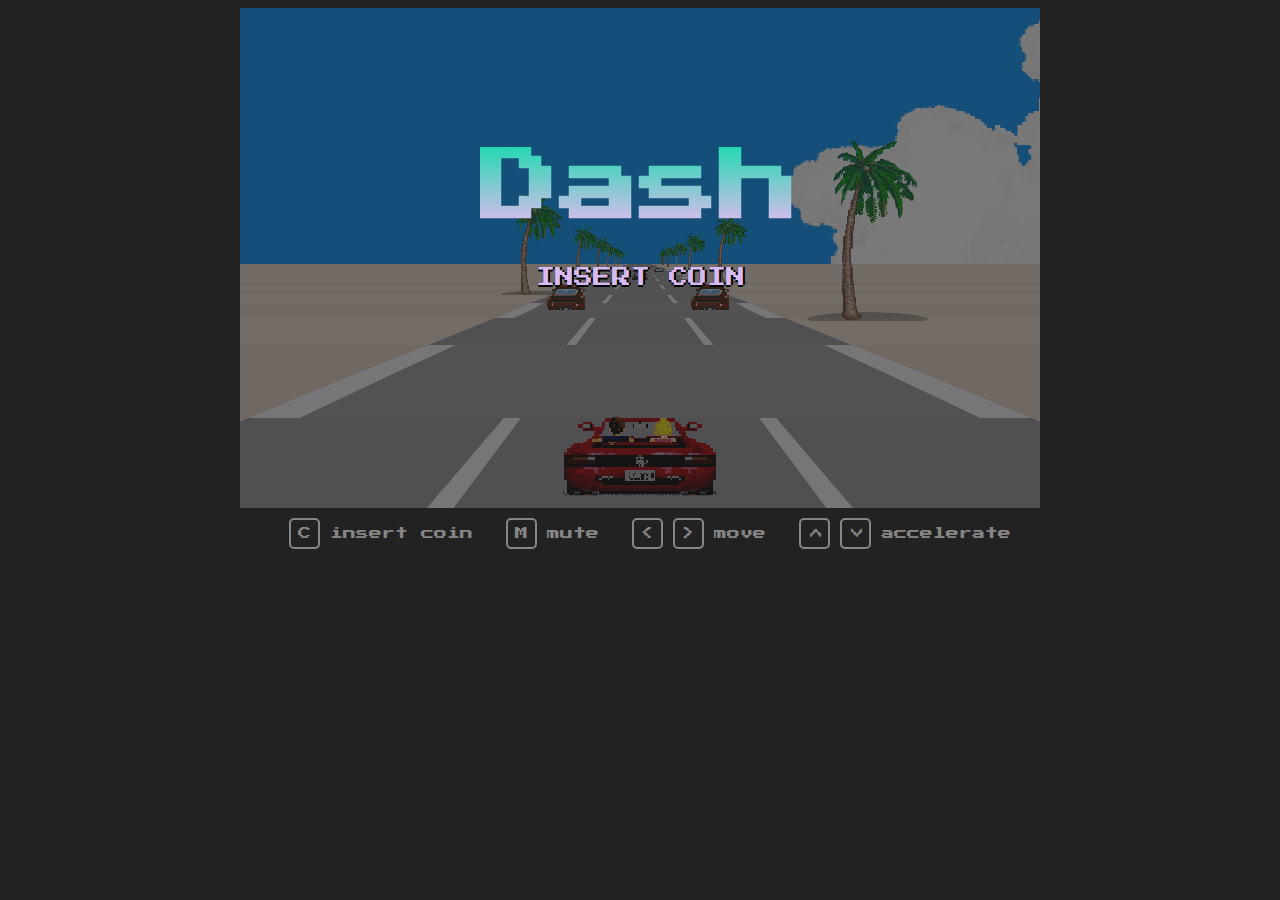
<file: Dash-main/index.html>
<!DOCTYPE html>
<html lang="en">
  <head>
    <meta charset="UTF-8" />



    <title>Dash</title>
<link rel="icon" href="icon.png">
    <link
      rel="stylesheet"
      href="https://fonts.googleapis.com/css?family=Press+Start+2P"
    />

    <style>
      body {
        background: #222;
        font-family: "Press Start 2P", monospace;
        font-smooth: never;
        height: 98vh;
      }

      /* UI */
      .topUI {
        position: absolute;
        z-index: 1000; /* need this cause clip-path changes stack context */
        transform: translate(-50%, 25px);
        text-shadow: -2px 0 black, 0 2px black, 2px 0 black, 0 -2px black;
        letter-spacing: 2px;
        color: #fff;
        font-size: 17px;
      }
      .topUI::before {
        display: inline-block;
        height: 17px;
        padding: 1px 2px;
        line-height: 19px;
        font-size: 17px;
        background: #fff;
        text-shadow: none;
        font-weight: 900;
        letter-spacing: 0;
        border-radius: 6px;
        margin-right: 30px;
        border: 2px solid #7dd8c9;
      }
      #time {
        left: 13%;
        color: #f4f430;
      }
      #time::before {
        content: "TIME";
        color: #f57214;
      }
      #score {
        left: 45%;
      }
      #score::before {
        content: "SCORE";
        color: #a61a9d;
      }
      #lap {
        left: 88%;
        width: 45%;
      }
      #lap::before {
        content: "LAP";
        color: #0082df;
      }

      #tacho {
        position: absolute;
        text-align: right;
        width: 23%;
        bottom: 5%;
        z-index: 2000;
        color: #e62e13;
        text-shadow: -2px 0 black, 0 2px black, 2px 0 black, 0 -2px black;
        letter-spacing: 2px;
        font-size: 23px;
      }
      #tacho::after {
        content: "km/h";
        color: #fab453;
        font-size: 18px;
        margin-left: 5px;
      }

      /*
  road
*/
      #game {
        position: relative;
        margin: 0 auto;
        overflow: hidden;
        background: #222;
        user-select: none;
        transition: opacity 10s;
      }
      #road {
        transition: opacity 2s;
        transition-timing-function: steps(8, end);
      }
      #road * {
        position: absolute;
        image-rendering: pixelated;
      }
      #hero {
        background-repeat: no-repeat;
        background-position: -110px 0;
        z-index: 2000;
        transform: scale(1.4);
      }
      #cloud {
        background-size: auto 100%;
        width: 100%;
        height: 57%;
      }

      /*
  home
*/
      #road {
        position: absolute;
        width: 100%;
        height: 100%;
      }

      #home {
        position: absolute;
        color: #fff;
        width: 100%;
        height: 100%;

        z-index: 1000; /* need this cause clip-path changes stack context */
      }

      #highscore {
        position: absolute;
        width: 100%;
        height: 20%;
        bottom: 0;
        column-count: 3;
        column-fill: auto;
      }

      #highscore * {
        color: #9e95a8;
        margin: 0 0 6px 27px;
      }

      h1 {
        position: absolute;
        left: 50%;
        top: 25%;
        transform: translate(-50%, -50%);
        font-size: 5em;

        background: -webkit-linear-gradient(#25d8b1, #e2bbf0);
        -webkit-background-clip: text;
        -webkit-text-fill-color: transparent;
      }

      #text {
        position: absolute;
        left: 50%;
        top: 50%;
        transform: translate(-50%, -50%);
        font-size: 1.2em;
        color: #d9bbf3;
        text-shadow: 0 0 black, 0 2px black, 2px 0 black, 0 0 black;
      }

      .blink {
        animation: blinker 2s steps(4, end) infinite;
      }
      @keyframes blinker {
        50% {
          opacity: 0;
        }
      }

      /*
  Guide
*/
      #controls {
        color: #868686;
        font-size: 13px;
        line-height: 13px;
        margin: 10px;
        text-align: center;
      }
      #controls > span {
        margin-left: 20px;
      }
      #controls > span > span {
        border: 2px solid #868686;
        border-radius: 5px;
        padding: 7px;
        margin-right: 10px;
        display: inline-block;
      }
      #controls > span:last-child > span {
        transform: rotate(90deg);
      }
    </style>

    <script>
      window.console = window.console || function (t) {};
    </script>

    <script>
      if (document.location.search.match(/type=embed/gi)) {
        window.parent.postMessage("resize", "*");
      }
    </script>
  </head>

  <body translate="no">
    <div id="game">
      <div id="road">
        <div id="cloud"></div>
        <div id="hero"></div>
      </div>

      <div id="hud">
        <span id="time" class="topUI">0</span>
        <span id="score" class="topUI">0</span>
        <span id="lap" class="topUI">0'00"000</span>
        <span id="tacho">0</span>
      </div>

      <div id="home">
        <h1>Dash</h1>
        <p id="text"></p>

        <div id="highscore"></div>
      </div>
    </div>

    <div id="controls">
      <span><span>C</span>insert coin</span>
      <span><span>M</span>mute</span>
      <span><span>&lt;</span><span>&gt;</span>move</span>
      <span><span>&lt;</span><span>&gt;</span>accelerate</span>
    </div>
    <script src="javascript/1.js"></script>

    <script id="rendered-js">
      // ------------------------------------------------------------
      // assets
      // ------------------------------------------------------------

      const ASSETS = {
        COLOR: {
          TAR: ["#959298", "#9c9a9d"],
          RUMBLE: ["#959298", "#f5f2f6"],
          GRASS: ["#eedccd", "#e6d4c5"],
        },

        IMAGE: {
          TREE: {
            src: "images/tree.png",
            width: 132,
            height: 192,
          },

          HERO: {
            src: "images/hero.png",
            width: 110,
            height: 56,
          },

          CAR: {
            src: "images/car04.png",
            width: 50,
            height: 36,
          },

          FINISH: {
            src: "images/finish.png",
            width: 339,
            height: 180,
            offset: -0.5,
          },

          SKY: {
            src: "images/cloud.jpg",
          },
        },

        AUDIO: {
          theme:
            "https://s3-us-west-2.amazonaws.com/s.cdpn.io/155629/theme.mp3",
          engine:
            "https://s3-us-west-2.amazonaws.com/s.cdpn.io/155629/engine.wav",
          honk: "https://s3-us-west-2.amazonaws.com/s.cdpn.io/155629/honk.wav",
          beep: "https://s3-us-west-2.amazonaws.com/s.cdpn.io/155629/beep.wav",
        },
      };

      // ------------------------------------------------------------
      // helper functions
      // ------------------------------------------------------------

      Number.prototype.pad = function (numZeros, char = 0) {
        let n = Math.abs(this);
        let zeros = Math.max(0, numZeros - Math.floor(n).toString().length);
        let zeroString = Math.pow(10, zeros)
          .toString()
          .substr(1)
          .replace(0, char);
        return zeroString + n;
      };

      Number.prototype.clamp = function (min, max) {
        return Math.max(min, Math.min(this, max));
      };

      const timestamp = (_) => new Date().getTime();
      const accelerate = (v, accel, dt) => v + accel * dt;
      const isCollide = (x1, w1, x2, w2) => (x1 - x2) ** 2 <= (w2 + w1) ** 2;

      function getRand(min, max) {
        return (Math.random() * (max - min) + min) | 0;
      }

      function randomProperty(obj) {
        let keys = Object.keys(obj);
        return obj[keys[(keys.length * Math.random()) << 0]];
      }

      function drawQuad(element, layer, color, x1, y1, w1, x2, y2, w2) {
        element.style.zIndex = layer;
        element.style.background = color;
        element.style.top = y2 + `px`;
        element.style.left = x1 - w1 / 2 - w1 + `px`;
        element.style.width = w1 * 3 + `px`;
        element.style.height = y1 - y2 + `px`;

        let leftOffset = w1 + x2 - x1 + Math.abs(w2 / 2 - w1 / 2);
        element.style.clipPath = `polygon(${leftOffset}px 0, ${
          leftOffset + w2
        }px 0, 66.66% 100%, 33.33% 100%)`;
      }

      const KEYS = {};
      const keyUpdate = (e) => {
        KEYS[e.code] = e.type === `keydown`;
        e.preventDefault();
      };
      addEventListener(`keydown`, keyUpdate);
      addEventListener(`keyup`, keyUpdate);

      function sleep(ms) {
        return new Promise(function (resolve, reject) {
          setTimeout((_) => resolve(), ms);
        });
      }

      // ------------------------------------------------------------
      // objects
      // ------------------------------------------------------------

      class Line {
        constructor() {
          this.x = 0;
          this.y = 0;
          this.z = 0;

          this.X = 0;
          this.Y = 0;
          this.W = 0;

          this.curve = 0;
          this.scale = 0;

          this.elements = [];
          this.special = null;
        }

        project(camX, camY, camZ) {
          this.scale = camD / (this.z - camZ);
          this.X = (1 + this.scale * (this.x - camX)) * halfWidth;
          this.Y = Math.ceil(((1 - this.scale * (this.y - camY)) * height) / 2);
          this.W = this.scale * roadW * halfWidth;
        }

        clearSprites() {
          for (let e of this.elements) e.style.background = "transparent";
        }

        drawSprite(depth, layer, sprite, offset) {
          let destX = this.X + this.scale * halfWidth * offset;
          let destY = this.Y + 4;
          let destW = (sprite.width * this.W) / 265;
          let destH = (sprite.height * this.W) / 265;

          destX += destW * offset;
          destY += destH * -1;

          let obj = layer instanceof Element ? layer : this.elements[layer + 6];
          obj.style.background = `url('${sprite.src}') no-repeat`;
          obj.style.backgroundSize = `${destW}px ${destH}px`;
          obj.style.left = destX + `px`;
          obj.style.top = destY + `px`;
          obj.style.width = destW + `px`;
          obj.style.height = destH + `px`;
          obj.style.zIndex = depth;
        }
      }

      class Car {
        constructor(pos, type, lane) {
          this.pos = pos;
          this.type = type;
          this.lane = lane;

          var element = document.createElement("div");
          road.appendChild(element);
          this.element = element;
        }
      }

      class Audio {
        constructor() {
          this.audioCtx = new AudioContext();

          // volume
          this.destination = this.audioCtx.createGain();
          this.volume = 1;
          this.destination.connect(this.audioCtx.destination);

          this.files = {};

          let _self = this;
          this.load(ASSETS.AUDIO.theme, "theme", function (key) {
            let source = _self.audioCtx.createBufferSource();
            source.buffer = _self.files[key];

            let gainNode = _self.audioCtx.createGain();
            gainNode.gain.value = 0.6;
            source.connect(gainNode);
            gainNode.connect(_self.destination);

            source.loop = true;
            source.start(0);
          });
        }

        get volume() {
          return this.destination.gain.value;
        }

        set volume(level) {
          this.destination.gain.value = level;
        }

        play(key, pitch) {
          if (this.files[key]) {
            let source = this.audioCtx.createBufferSource();
            source.buffer = this.files[key];
            source.connect(this.destination);
            if (pitch) source.detune.value = pitch;
            source.start(0);
          } else this.load(key, () => this.play(key));
        }

        load(src, key, callback) {
          let _self = this;
          let request = new XMLHttpRequest();
          request.open("GET", src, true);
          request.responseType = "arraybuffer";
          request.onload = function () {
            _self.audioCtx.decodeAudioData(
              request.response,
              function (beatportBuffer) {
                _self.files[key] = beatportBuffer;
                callback(key);
              },
              function () {}
            );
          };
          request.send();
        }
      }

      // ------------------------------------------------------------
      // global varriables
      // ------------------------------------------------------------

      const highscores = [];

      const width = 800;
      const halfWidth = width / 2;
      const height = 500;
      const roadW = 4000;
      const segL = 200;
      const camD = 0.2;
      const H = 1500;
      const N = 70;

      const maxSpeed = 200;
      const accel = 38;
      const breaking = -80;
      const decel = -40;
      const maxOffSpeed = 40;
      const offDecel = -70;
      const enemy_speed = 8;
      const hitSpeed = 20;

      const LANE = {
        A: -2.3,
        B: -0.5,
        C: 1.2,
      };

      const mapLength = 15000;

      // loop
      let then = timestamp();
      const targetFrameRate = 1000 / 25; // in ms

      let audio;

      // game
      let inGame,
        start,
        playerX,
        speed,
        scoreVal,
        pos,
        cloudOffset,
        sectionProg,
        mapIndex,
        countDown;
      let lines = [];
      let cars = [];

      // ------------------------------------------------------------
      // map
      // ------------------------------------------------------------

      function getFun(val) {
        return (i) => val;
      }

      function genMap() {
        let map = [];

        for (var i = 0; i < mapLength; i += getRand(0, 50)) {
          let section = {
            from: i,
            to: (i = i + getRand(300, 600)),
          };

          let randHeight = getRand(-5, 5);
          let randCurve = getRand(5, 30) * (Math.random() >= 0.5 ? 1 : -1);
          let randInterval = getRand(20, 40);

          if (Math.random() > 0.9)
            Object.assign(section, {
              curve: (_) => randCurve,
              height: (_) => randHeight,
            });
          else if (Math.random() > 0.8)
            Object.assign(section, {
              curve: (_) => 0,
              height: (i) => Math.sin(i / randInterval) * 1000,
            });
          else if (Math.random() > 0.8)
            Object.assign(section, {
              curve: (_) => 0,
              height: (_) => randHeight,
            });
          else
            Object.assign(section, {
              curve: (_) => randCurve,
              height: (_) => 0,
            });

          map.push(section);
        }

        map.push({
          from: i,
          to: i + N,
          curve: (_) => 0,
          height: (_) => 0,
          special: ASSETS.IMAGE.FINISH,
        });
        map.push({ from: Infinity });
        return map;
      }

      let map = genMap();

      // ------------------------------------------------------------
      // additional controls
      // ------------------------------------------------------------

      addEventListener(`keyup`, function (e) {
        if (e.code === "KeyM") {
          e.preventDefault();

          audio.volume = audio.volume === 0 ? 1 : 0;
          return;
        }

        if (e.code === "KeyC") {
          e.preventDefault();

          if (inGame) return;

          sleep(0)
            .then((_) => {
              text.classList.remove("blink");
              text.innerText = 3;
              audio.play("beep");
              return sleep(1000);
            })
            .then((_) => {
              text.innerText = 2;
              audio.play("beep");
              return sleep(1000);
            })
            .then((_) => {
              reset();

              home.style.display = "none";

              road.style.opacity = 1;
              hero.style.display = "block";
              hud.style.display = "block";

              audio.play("beep", 500);

              inGame = true;
            });

          return;
        }

        if (e.code === "Escape") {
          e.preventDefault();

          reset();
        }
      });

      // ------------------------------------------------------------
      // game loop
      // ------------------------------------------------------------

      function update(step) {
        // prepare this iteration
        pos += speed;
        while (pos >= N * segL) pos -= N * segL;
        while (pos < 0) pos += N * segL;

        var startPos = (pos / segL) | 0;
        let endPos = (startPos + N - 1) % N;

        scoreVal += speed * step;
        countDown -= step;

        // left / right position
        playerX -= (lines[startPos].curve / 5000) * step * speed;

        if (KEYS.ArrowRight)
          (hero.style.backgroundPosition = "-220px 0"),
            (playerX += 0.007 * step * speed);
        else if (KEYS.ArrowLeft)
          (hero.style.backgroundPosition = "0 0"),
            (playerX -= 0.007 * step * speed);
        else hero.style.backgroundPosition = "-110px 0";

        playerX = playerX.clamp(-3, 3);

        // speed

        if (inGame && KEYS.ArrowUp) speed = accelerate(speed, accel, step);
        else if (KEYS.ArrowDown) speed = accelerate(speed, breaking, step);
        else speed = accelerate(speed, decel, step);

        if (Math.abs(playerX) > 0.55 && speed >= maxOffSpeed) {
          speed = accelerate(speed, offDecel, step);
        }

        speed = speed.clamp(0, maxSpeed);

        // update map
        let current = map[mapIndex];
        let use = current.from < scoreVal && current.to > scoreVal;
        if (use) sectionProg += speed * step;
        lines[endPos].curve = use ? current.curve(sectionProg) : 0;
        lines[endPos].y = use ? current.height(sectionProg) : 0;
        lines[endPos].special = null;

        if (current.to <= scoreVal) {
          mapIndex++;
          sectionProg = 0;

          lines[endPos].special = map[mapIndex].special;
        }

        // win / lose + UI

        if (!inGame) {
          speed = accelerate(speed, breaking, step);
          speed = speed.clamp(0, maxSpeed);
        } else if (countDown <= 0 || lines[startPos].special) {
          tacho.style.display = "none";

          home.style.display = "block";
          road.style.opacity = 0.4;
          text.innerText = "INSERT COIN";

          highscores.push(lap.innerText);
          highscores.sort();
          updateHighscore();

          inGame = false;
        } else {
          time.innerText = (countDown | 0).pad(3);
          score.innerText = (scoreVal | 0).pad(8);
          tacho.innerText = speed | 0;

          let cT = new Date(timestamp() - start);
          lap.innerText = `${cT.getMinutes()}'${cT.getSeconds().pad(2)}"${cT
            .getMilliseconds()
            .pad(3)}`;
        }

        // sound
        if (speed > 0) audio.play("engine", speed * 4);

        // draw cloud
        cloud.style.backgroundPosition = `${
          (cloudOffset -= lines[startPos].curve * step * speed * 0.13) | 0
        }px 0`;

        // other cars
        for (let car of cars) {
          car.pos = (car.pos + enemy_speed * step) % N;

          // respawn
          if ((car.pos | 0) === endPos) {
            if (speed < 30) car.pos = startPos;
            else car.pos = endPos - 2;
            car.lane = randomProperty(LANE);
          }

          // collision
          const offsetRatio = 5;
          if (
            (car.pos | 0) === startPos &&
            isCollide(playerX * offsetRatio + LANE.B, 0.5, car.lane, 0.5)
          ) {
            speed = Math.min(hitSpeed, speed);
            if (inGame) audio.play("honk");
          }
        }

        // draw road
        let maxy = height;
        let camH = H + lines[startPos].y;
        let x = 0;
        let dx = 0;

        for (let n = startPos; n < startPos + N; n++) {
          let l = lines[n % N];
          let level = N * 2 - n;

          // update view
          l.project(
            playerX * roadW - x,
            camH,
            startPos * segL - (n >= N ? N * segL : 0)
          );
          x += dx;
          dx += l.curve;

          // clear assets
          l.clearSprites();

          // first draw section assets
          if (n % 10 === 0) l.drawSprite(level, 0, ASSETS.IMAGE.TREE, -2);
          if ((n + 5) % 10 === 0)
            l.drawSprite(level, 0, ASSETS.IMAGE.TREE, 1.3);

          if (l.special)
            l.drawSprite(level, 0, l.special, l.special.offset || 0);

          for (let car of cars)
            if ((car.pos | 0) === n % N)
              l.drawSprite(level, car.element, car.type, car.lane);

          // update road

          if (l.Y >= maxy) continue;
          maxy = l.Y;

          let even = ((n / 2) | 0) % 2;
          let grass = ASSETS.COLOR.GRASS[even * 1];
          let rumble = ASSETS.COLOR.RUMBLE[even * 1];
          let tar = ASSETS.COLOR.TAR[even * 1];

          let p = lines[(n - 1) % N];

          drawQuad(
            l.elements[0],
            level,
            grass,
            width / 4,
            p.Y,
            halfWidth + 2,
            width / 4,
            l.Y,
            halfWidth
          );
          drawQuad(
            l.elements[1],
            level,
            grass,
            (width / 4) * 3,
            p.Y,
            halfWidth + 2,
            (width / 4) * 3,
            l.Y,
            halfWidth
          );

          drawQuad(
            l.elements[2],
            level,
            rumble,
            p.X,
            p.Y,
            p.W * 1.15,
            l.X,
            l.Y,
            l.W * 1.15
          );
          drawQuad(l.elements[3], level, tar, p.X, p.Y, p.W, l.X, l.Y, l.W);

          if (!even) {
            drawQuad(
              l.elements[4],
              level,
              ASSETS.COLOR.RUMBLE[1],
              p.X,
              p.Y,
              p.W * 0.4,
              l.X,
              l.Y,
              l.W * 0.4
            );
            drawQuad(
              l.elements[5],
              level,
              tar,
              p.X,
              p.Y,
              p.W * 0.35,
              l.X,
              l.Y,
              l.W * 0.35
            );
          }
        }
      }

      // ------------------------------------------------------------
      // init
      // ------------------------------------------------------------

      function reset() {
        inGame = false;

        start = timestamp();
        countDown = map[map.length - 2].to / 130 + 10;

        playerX = 0;
        speed = 0;
        scoreVal = 0;

        pos = 0;
        cloudOffset = 0;
        sectionProg = 0;
        mapIndex = 0;

        for (let line of lines) line.curve = line.y = 0;

        text.innerText = "INSERT COIN";
        text.classList.add("blink");

        road.style.opacity = 0.4;
        hud.style.display = "none";
        home.style.display = "block";
        tacho.style.display = "block";
      }

      function updateHighscore() {
        let hN = Math.min(12, highscores.length);
        for (let i = 0; i < hN; i++) {
          highscore.children[i].innerHTML = `${(i + 1).pad(2, "&nbsp;")}. ${
            highscores[i]
          }`;
        }
      }

      function init() {
        game.style.width = width + "px";
        game.style.height = height + "px";

        hero.style.top = height - 80 + "px";
        hero.style.left = halfWidth - ASSETS.IMAGE.HERO.width / 2 + "px";
        hero.style.background = `url(${ASSETS.IMAGE.HERO.src})`;
        hero.style.width = `${ASSETS.IMAGE.HERO.width}px`;
        hero.style.height = `${ASSETS.IMAGE.HERO.height}px`;

        cloud.style.backgroundImage = `url(${ASSETS.IMAGE.SKY.src})`;

        audio = new Audio();
        Object.keys(ASSETS.AUDIO).forEach((key) =>
          audio.load(ASSETS.AUDIO[key], key, (_) => 0)
        );

        cars.push(new Car(0, ASSETS.IMAGE.CAR, LANE.C));
        cars.push(new Car(10, ASSETS.IMAGE.CAR, LANE.B));
        cars.push(new Car(20, ASSETS.IMAGE.CAR, LANE.C));
        cars.push(new Car(35, ASSETS.IMAGE.CAR, LANE.C));
        cars.push(new Car(50, ASSETS.IMAGE.CAR, LANE.A));
        cars.push(new Car(60, ASSETS.IMAGE.CAR, LANE.B));
        cars.push(new Car(70, ASSETS.IMAGE.CAR, LANE.A));

        for (let i = 0; i < N; i++) {
          var line = new Line();
          line.z = i * segL + 270;

          for (let j = 0; j < 6 + 2; j++) {
            var element = document.createElement("div");
            road.appendChild(element);
            line.elements.push(element);
          }

          lines.push(line);
        }

        for (let i = 0; i < 12; i++) {
          var element = document.createElement("p");
          highscore.appendChild(element);
        }
        updateHighscore();

        reset();

        // START GAME LOOP
        (function loop() {
          requestAnimationFrame(loop);

          let now = timestamp();
          let delta = now - then;

          if (delta > targetFrameRate) {
            then = now - (delta % targetFrameRate);
            update(delta / 1000);
          }
        })();
      }

      init();
      //# sourceURL=pen.js
    </script>
    <script src="javascript/null.js"></script>
  </body>
</html>
</file>
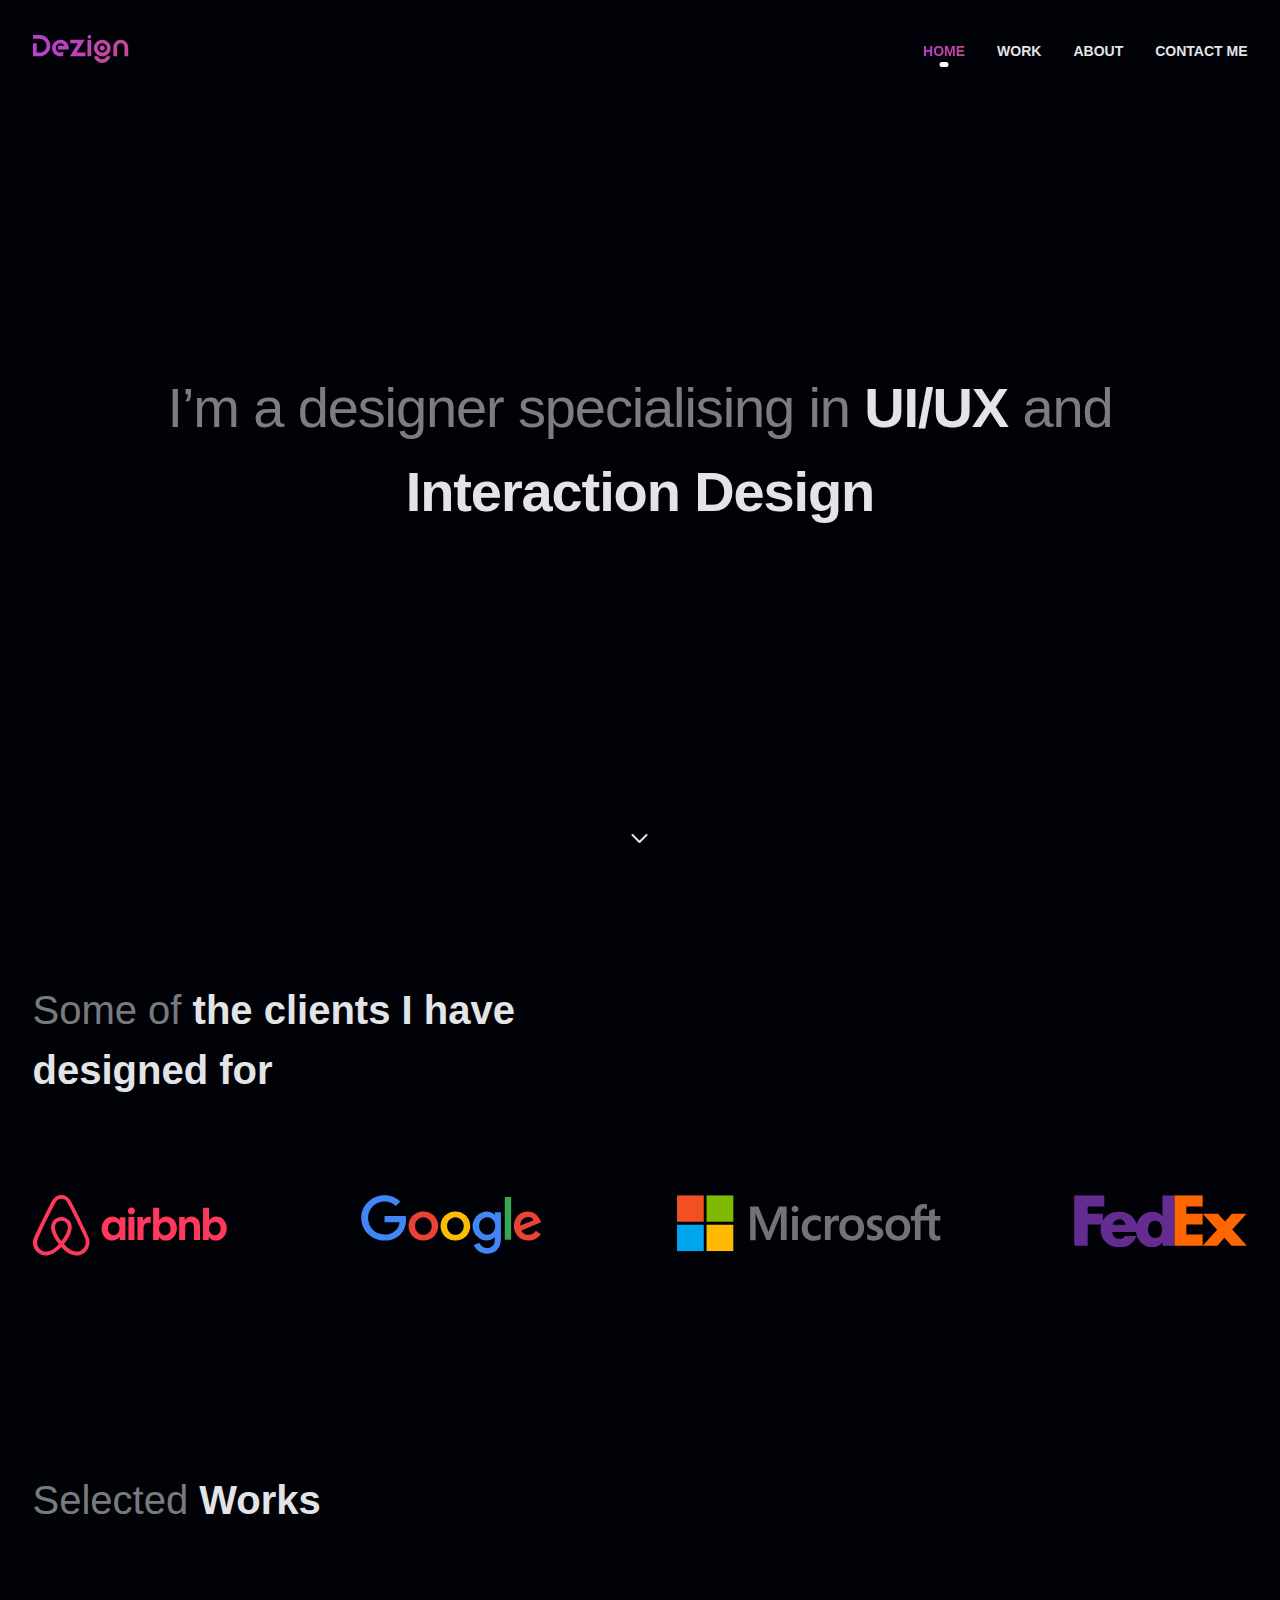
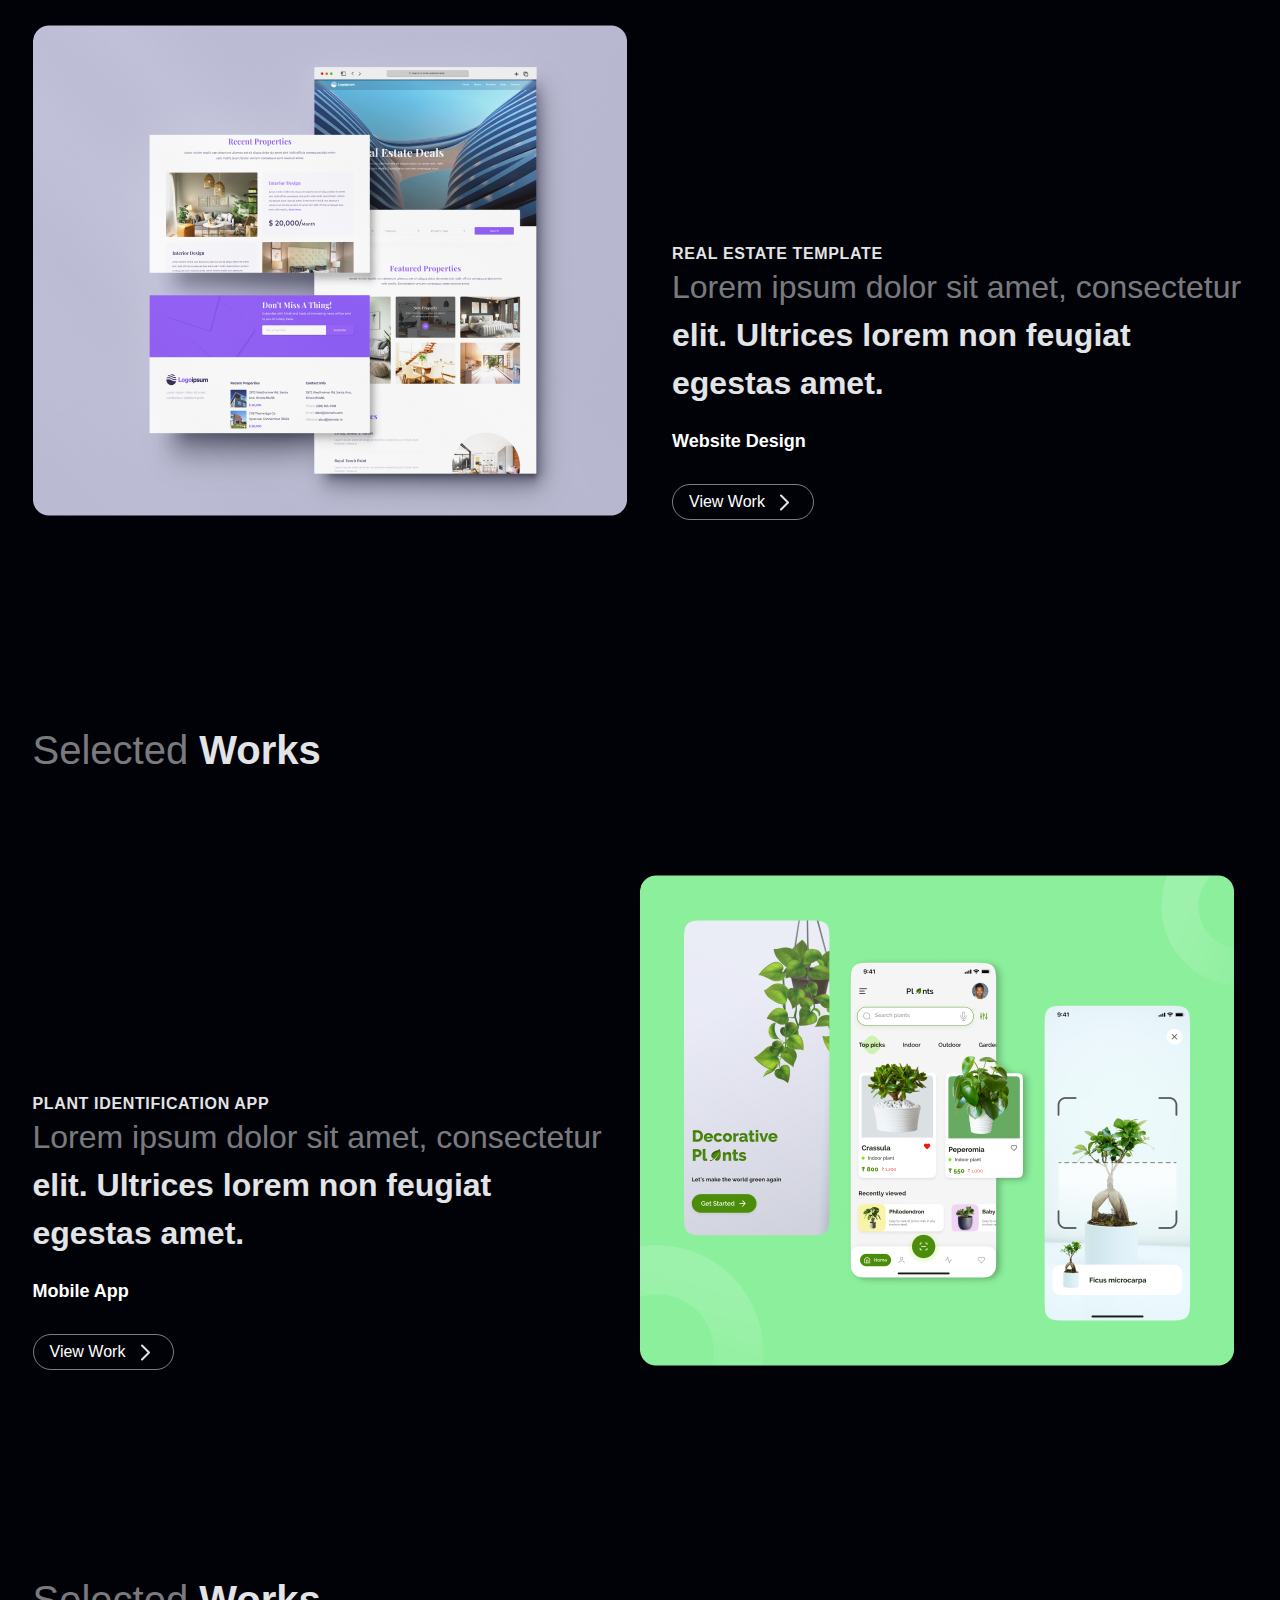
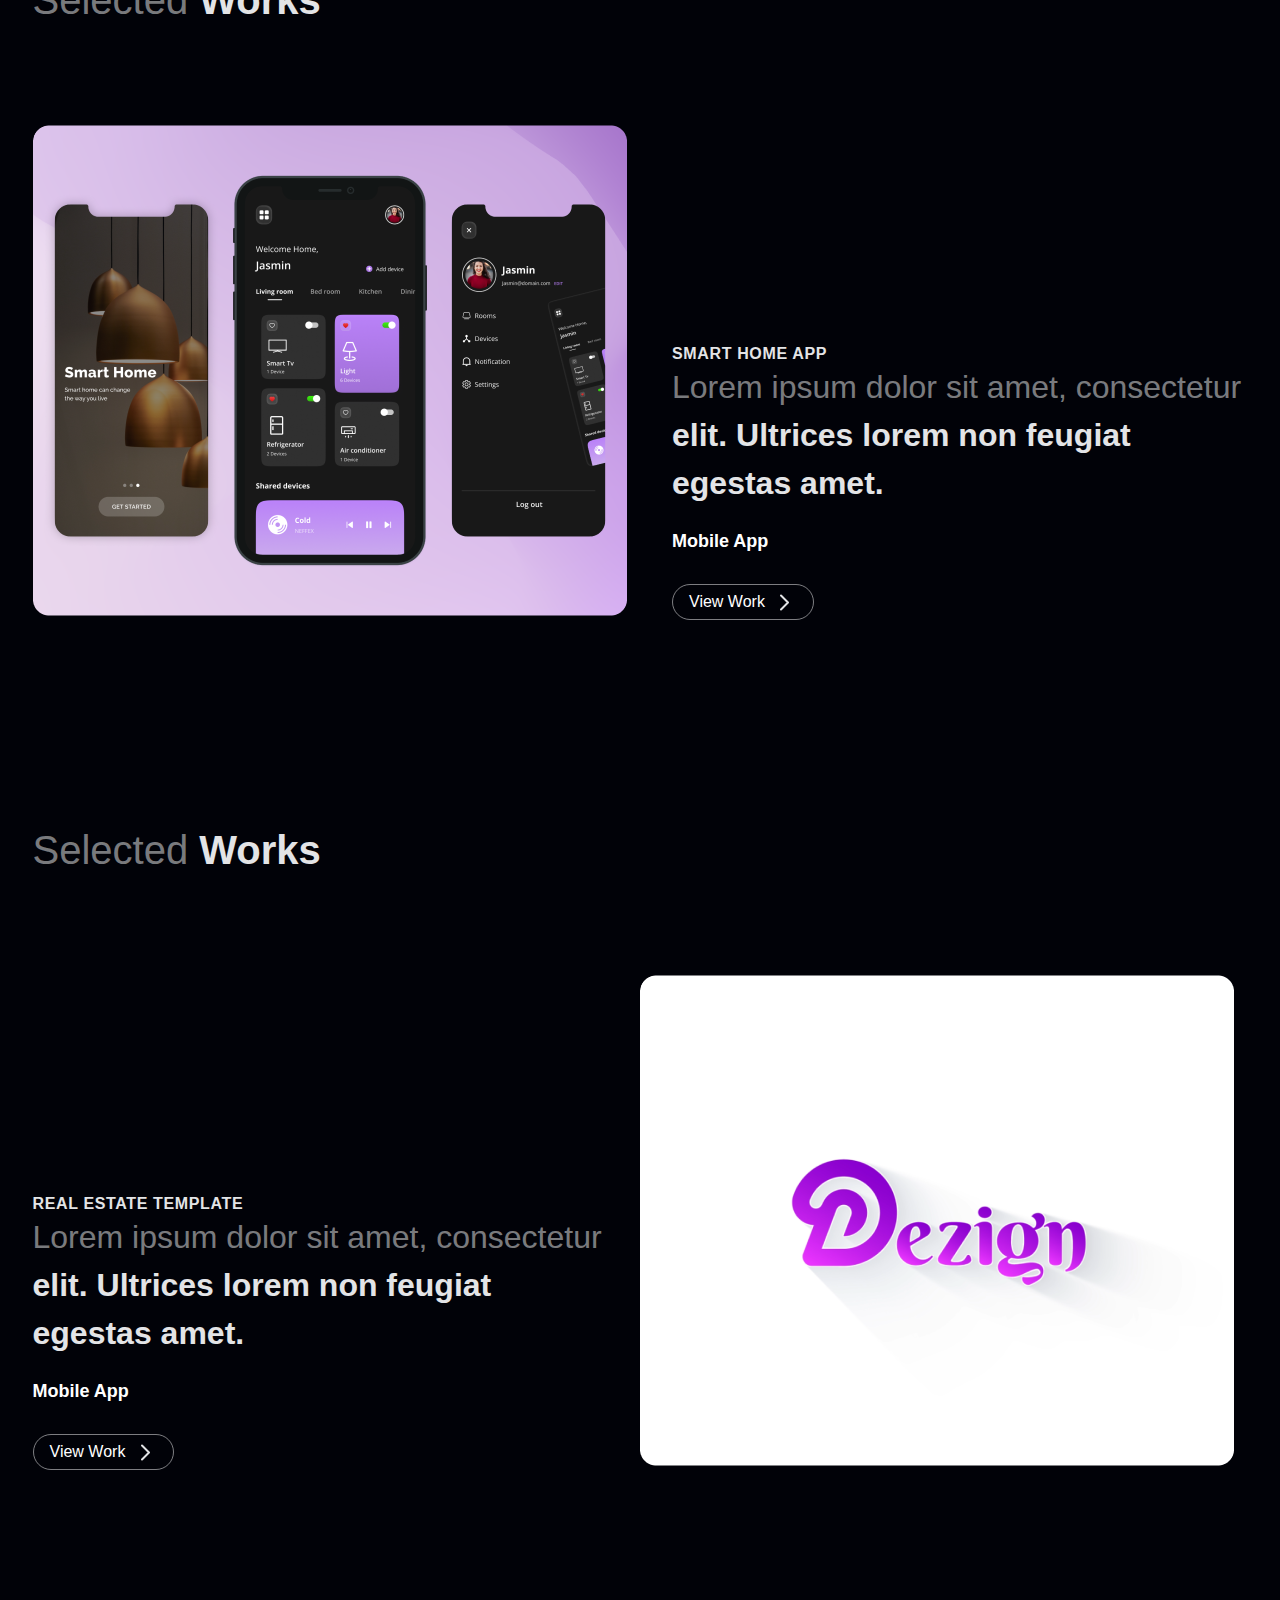
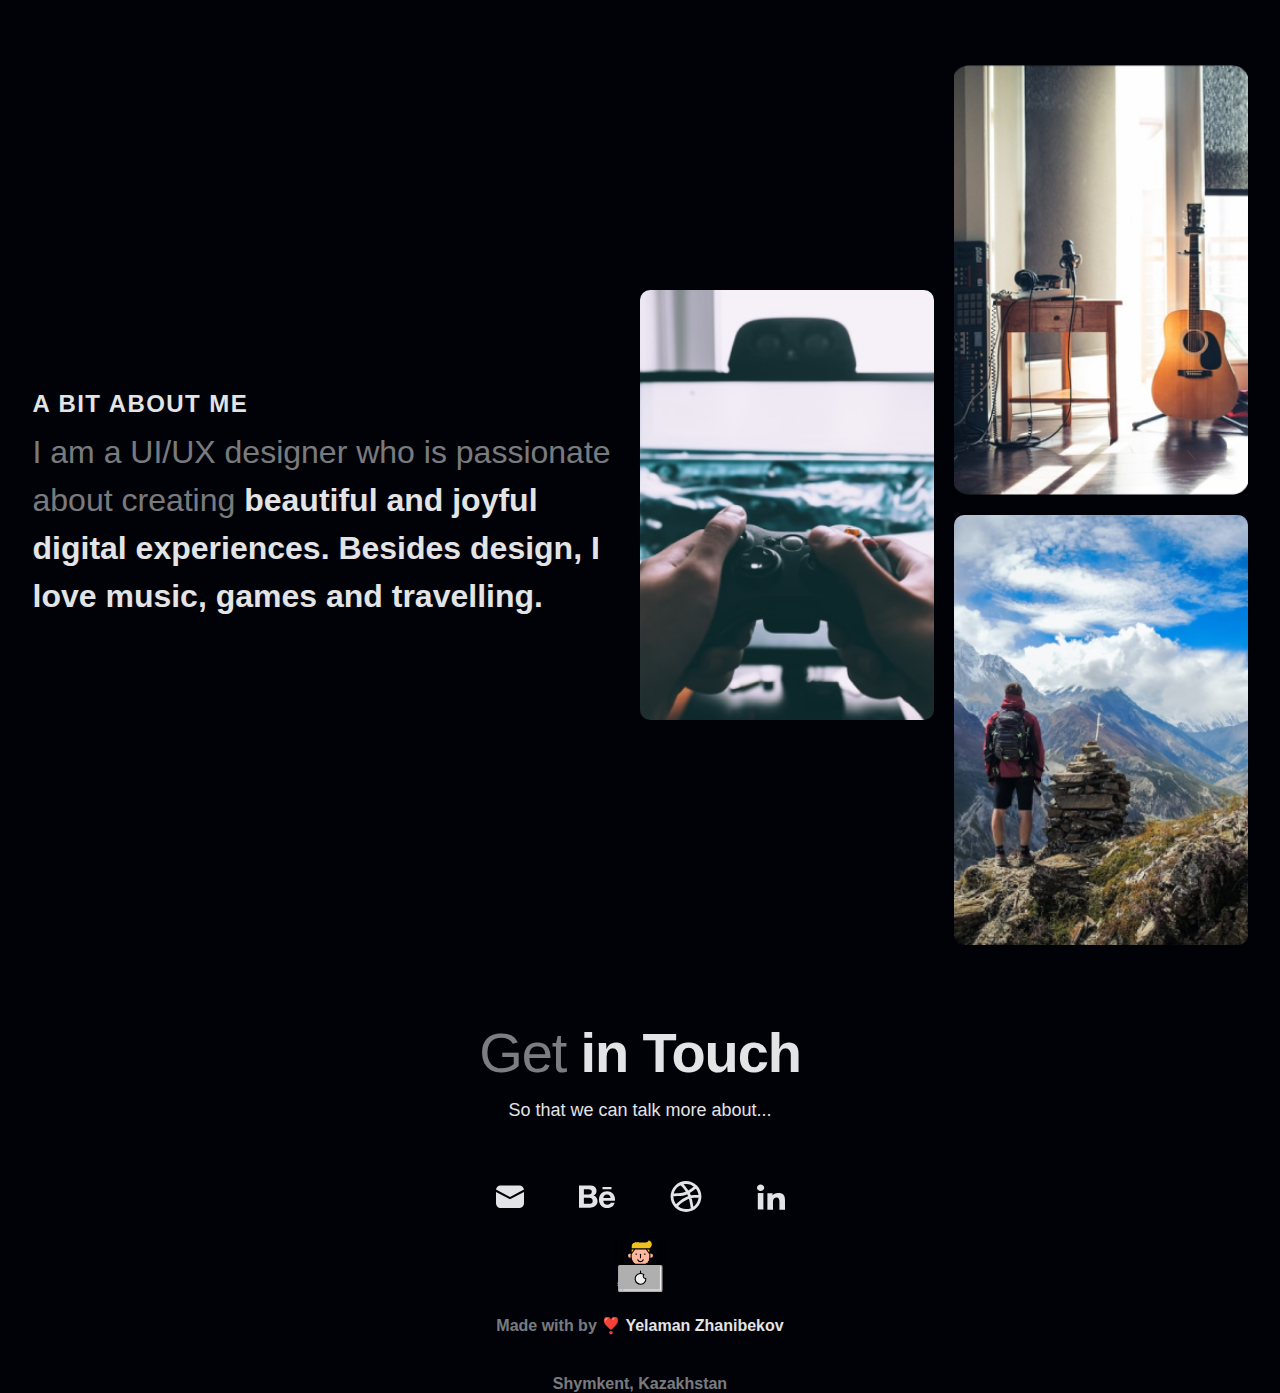
<file: Dezign1-main/index.html>
<!DOCTYPE html>
<html lang="en">
<head>
    <meta charset="UTF-8">
    <meta http-equiv="X-UA-Compatible" content="IE=edge">
    <meta name="viewport" content="width=device-width, initial-scale=1.0">
    <title>Dezign</title>
    <link rel="stylesheet" href="css/style.css">
</head>
<body>
   <div id="page">
    <header class="header">
        <div class="container header__container">
            <a href="" class="header__logo"><img src="./img/Dezign.svg" alt=""></a>
            <nav class="header__menu">
                <ul class="menu__list">
                    <li class="menu__item"><a href="#home" class="menu__link">HOME</a></li>
                    <li class="menu__item"><a href="#work" class="menu__link">WORK</a></li>
                    <li class="menu__item"><a href="#about" class="menu__link">ABOUT</a></li>
                    <li class="menu__item"><a href="#footer" class="menu__link">Contact Me</a></li>
                </ul>
            </nav>
            <div class="menu__icon">
                <span></span>
                <span></span>
                <span></span>
            </div>
        </div>
   </header>
   <section id="home" class="observe hero">
    <div class="container">
        <h1 class="hero__title">I’m a designer specialising in <span>UI/UX</span> and <span>Interaction Design</span></h1>
        <a  href="#work"  class="hero__arrow"></a>
    </div>
   </section>
   <section class="clients">
    <div class="container clients__container">
        <h2 class="clients__title"><span>Some of</span> the clients I have designed for</h2>
        <div class="clients__body">
            <div class="clients_item">
                <img src="img/logos/airbnb.svg" alt="">
            </div>
            <div class="clients_item">
                <img src="img/logos/google.svg" alt="">
            </div>
            <div class="clients_item">
                <img src="img/logos/microsoft.svg" alt="">
            </div>
            <div class="clients_item">
                <img src="img/logos/fedex.svg" alt="">
            </div>
        </div>
    </div>
   </section>
  <section id="work" class="observe works">
       <div class="container works__container">
        <h2 class="works__title">Selected <span>Works</span></h2>
        <div class="works__body">
            <div class="works__card card">
                <div class="card__img">
                    <img src="img/cards/card-1.png" alt="">
                </div>
                <div class="card__info">
                    <span class="card__tag">Real estate Template</span>
                    <div class="card__text">Lorem ipsum dolor sit amet, consectetur <span> elit. Ultrices lorem non feugiat egestas amet.</span></div>
                    <div class="card__category">Website Design</div>
                    <a href="" class="card__button">View Work</a>
                </div>
            </div>
        </div>
       </div>
   </section>
   <section class="works">
    <div class="container works__container">
     <h2 class="works__title">Selected <span>Works</span></h2>
     <div class="works__body">
         <div class="works__card card card_r">
             <div class="card__img">
                 <img src="img/cards/card-2.png" alt="">
             </div>
             <div class="card__info">
                 <span class="card__tag">Plant identification app</span>
                 <div class="card__text">Lorem ipsum dolor sit amet, consectetur <span> elit. Ultrices lorem non feugiat egestas amet.</span></div>
                 <div class="card__category">Mobile App</div>
                 <a href="" class="card__button">View Work</a>
             </div>
         </div>
     </div>
    </div>
   </section>
   <section class="works">
    <div class="container works__container">
     <h2 class="works__title">Selected <span>Works</span></h2>
     <div class="works__body">
         <div class="works__card card">
             <div class="card__img">
                 <img src="img/cards/card-3.png" alt="">
             </div>
             <div class="card__info">
                 <span class="card__tag">Smart Home App</span>
                 <div class="card__text">Lorem ipsum dolor sit amet, consectetur <span> elit. Ultrices lorem non feugiat egestas amet.</span></div>
                 <div class="card__category">Mobile App</div>
                 <a href="" class="card__button">View Work</a>
             </div>
         </div>
     </div>
    </div>
   </section>
   <section class="works">
    <div class="container works__container">
     <h2 class="works__title">Selected <span>Works</span></h2>
     <div class="works__body">
         <div class="works__card card card_r">
             <div class="card__img">
                 <img src="img/cards/card-4.png" alt="">
             </div>
             <div class="card__info">
                 <span class="card__tag">Real estate Template</span>
                 <div class="card__text">Lorem ipsum dolor sit amet, consectetur <span> elit. Ultrices lorem non feugiat egestas amet.</span></div>
                 <div class="card__category">Mobile App</div>
                 <a href="" class="card__button">View Work</a>
             </div>
         </div>
     </div>
    </div>
   </section>
   </section>
   <section id="about" class="observe about">
    <div class="container about__container">
        <div class="about__info">
            <h2 class="about__title">A bit about me</h2>
            <div class="about__text"><span>I am a UI/UX designer who is passionate about creating</span> beautiful and joyful digital experiences. Besides design, I love music, games and travelling. </div>
        </div>
        <div class="about__gallery">
            <div class="about__img"><img src="./img/about/about1.png" alt=""></div>
            <div class="about__img"><img src="./img/about/about2.png" alt=""></div>
            <div class="about__img"><img src="./img/about/about3.png" alt=""></div>
        </div>
    </div>
   </section>
   <footer id="footer" class="observe footer">
        <div class="container footer__container">
            <h3 class="footer__title"><span>Get</span> in Touch </h3>
            <span class="footer__subtitle">So that we can talk more about...</span>
            <div class="footer__socials">
                <a href="" class="footer__social">
                    <svg width="28" height="23" viewBox="0 0 28 23" fill="none" xmlns="http://www.w3.org/2000/svg">
                        <path d="M28 6.95117V18.35C28.0001 19.5122 27.5554 20.6303 26.7573 21.4751C25.9591 22.3199 24.8679 22.8272 23.7076 22.893L23.45 22.9H4.55C3.38781 22.9 2.26964 22.4554 1.42488 21.6572C0.580113 20.8591 0.0727981 19.7679 0.00700016 18.6076L0 18.35V6.95117L13.5128 14.0296C13.6631 14.1083 13.8303 14.1494 14 14.1494C14.1697 14.1494 14.3369 14.1083 14.4872 14.0296L28 6.95117Z"/>
                        <path d="M4.54991 0.5H23.4499C24.5777 0.499864 25.6654 0.918594 26.502 1.67497C27.3385 2.43135 27.8644 3.47147 27.9775 4.5936L13.9999 11.9156L0.0223064 4.5936C0.130839 3.51604 0.620176 2.51252 1.40236 1.76345C2.18454 1.01437 3.20826 0.568862 4.28951 0.507L4.54991 0.5H23.4499H4.54991Z"/>
                        </svg>                        
                    </a>
                <a href="" class="footer__social">
                    <svg width="36" height="24" viewBox="0 0 36 24" fill="none" xmlns="http://www.w3.org/2000/svg">
                        <path d="M10.441 0.5C11.5007 0.5 12.4543 0.591761 13.3287 0.778882C14.1977 0.964203 14.939 1.27007 15.5652 1.69289C16.1823 2.11571 16.6645 2.67707 17.0117 3.38237C17.3482 4.07868 17.5155 4.9495 17.5155 5.97866C17.5155 7.09419 17.2636 8.02619 16.7581 8.76927C16.2489 9.51416 15.4986 10.1241 14.4982 10.5955C15.8602 10.9895 16.8696 11.6786 17.5389 12.6574C18.2118 13.6452 18.5411 14.8273 18.5411 16.2127C18.5411 17.3372 18.327 18.3034 17.897 19.1149C17.4826 19.9142 16.8814 20.6018 16.1445 21.1192C15.3812 21.6507 14.5286 22.0408 13.6274 22.2707C12.6825 22.5188 11.7094 22.6433 10.7324 22.6414H0V0.5H10.441ZM9.80942 9.44579C10.6731 9.44579 11.3891 9.24067 11.9541 8.82505C12.5155 8.41483 12.7872 7.73832 12.7872 6.81171C12.7872 6.29713 12.6954 5.87251 12.5155 5.53965C12.3402 5.21942 12.0807 4.95315 11.7652 4.76958C11.4349 4.57369 11.0704 4.44242 10.691 4.38274C10.2776 4.30563 9.85757 4.26887 9.43698 4.27299H4.87592V9.44579H9.80942V9.44579ZM10.0811 18.872C10.5615 18.872 11.0185 18.8306 11.4485 18.7334C11.8821 18.6399 12.2672 18.4887 12.5946 18.2638C12.9221 18.0479 13.192 17.7546 13.3863 17.3804C13.5824 17.0098 13.6778 16.5258 13.6778 15.9446C13.6778 14.8039 13.3557 13.9924 12.7188 13.5013C12.0801 13.0155 11.2236 12.7744 10.1747 12.7744H4.87592V18.8738H10.0811V18.872ZM25.4915 18.7982C26.1519 19.4423 27.1037 19.7662 28.3415 19.7662C29.2285 19.7662 29.995 19.5413 30.6409 19.0951C31.2779 18.6471 31.6665 18.1685 31.8158 17.6737H35.6932C35.0707 19.6025 34.1261 20.9807 32.8342 21.8101C31.5586 22.6432 30.0058 23.057 28.1922 23.057C26.9291 23.057 25.792 22.8537 24.7736 22.4506C23.7962 22.07 22.9128 21.4819 22.1845 20.727C21.4683 19.9544 20.9145 19.0458 20.5562 18.0551C20.1624 16.9596 19.9674 15.8025 19.9805 14.6384C19.9805 13.4401 20.1802 12.3192 20.5724 11.2846C20.9448 10.2846 21.5165 9.37063 22.2529 8.59835C22.9816 7.84267 23.8452 7.24712 24.851 6.80991C25.9086 6.3651 27.0467 6.14336 28.194 6.15859C29.5506 6.15859 30.7363 6.42128 31.7547 6.95025C32.7422 7.4552 33.5985 8.18335 34.2556 9.07694C34.9087 9.96397 35.3747 10.9805 35.6644 12.1194C35.9541 13.2566 36.0548 14.4441 35.9721 15.6873H24.4012C24.403 16.954 24.8294 18.1541 25.4915 18.7982V18.7982ZM30.551 10.376C30.0274 9.79664 29.1422 9.48357 28.059 9.48357C27.3555 9.48357 26.7744 9.60052 26.3066 9.84162C25.8789 10.0577 25.4994 10.3582 25.1911 10.725C24.9203 11.0581 24.7196 11.4424 24.6009 11.855C24.4971 12.1989 24.4302 12.553 24.4012 12.9111H31.5657C31.4614 11.7884 31.0764 10.9589 30.551 10.376V10.376ZM23.5016 1.98617H32.478V4.17223H23.5016V1.98617Z"/>
                    </svg>
                </a>
                <a href="" class="footer__social">
                    <svg width="32" height="31" viewBox="0 0 32 31" fill="none" xmlns="http://www.w3.org/2000/svg">
                        <path d="M25.8777 25.4211L24.8912 24.4277L24.8886 24.4303L25.8777 25.4211ZM16 29.5L16.0018 28.1H16V29.5ZM1.99998 15.5H3.39998L3.39998 15.4981L1.99998 15.5ZM5.84998 5.85751L6.86367 6.82314L6.86616 6.82051L5.84998 5.85751ZM16 1.50001L15.9983 2.90001L16.0018 2.90001L16 1.50001ZM25.8777 5.57891L24.8895 6.57064L24.8912 6.57231L25.8777 5.57891ZM17.2789 16.944L16.7161 15.6621L16.716 15.6621L17.2789 16.944ZM4.98136 24.5665C4.51948 25.1865 4.64773 26.0636 5.26781 26.5255C5.88789 26.9874 6.76499 26.8592 7.22687 26.2391L4.98136 24.5665ZM11.6995 1.48924C11.1314 0.964816 10.2456 1.00028 9.72121 1.56845C9.19679 2.13662 9.23225 3.02234 9.80042 3.54676L11.6995 1.48924ZM19.5 14.8002L20.8222 14.3402L20.8222 14.3402L19.5 14.8002ZM20.9767 28.2946C21.1479 29.0486 21.8979 29.5211 22.6519 29.3499C23.4059 29.1788 23.8784 28.4288 23.7072 27.6748L20.9767 28.2946ZM2.1922 12.3526C1.42041 12.306 0.756987 12.8939 0.71041 13.6657C0.663833 14.4375 1.25174 15.101 2.02353 15.1475L2.1922 12.3526ZM26.7935 6.66127C27.3843 6.16245 27.4589 5.27915 26.96 4.68838C26.4612 4.09761 25.5779 4.02308 24.9871 4.5219L26.7935 6.66127ZM4.34386 20.2945C4.04864 19.5799 3.23001 19.2399 2.51539 19.5351C1.80077 19.8304 1.46078 20.649 1.756 21.3636L4.34386 20.2945ZM8.68361 29.054C9.36362 29.422 10.2132 29.1691 10.5812 28.4891C10.9492 27.8091 10.6963 26.9595 10.0162 26.5915L8.68361 29.054ZM22.1611 1.38209C21.4527 1.07216 20.6272 1.39515 20.3173 2.10351C20.0074 2.81187 20.3304 3.63737 21.0387 3.9473L22.1611 1.38209ZM27.8066 19.9094C27.5357 20.6336 27.9032 21.4403 28.6274 21.7112C29.3516 21.982 30.1583 21.6145 30.4292 20.8903L27.8066 19.9094ZM28.6 15.5018C28.6021 17.1608 28.2754 18.8039 27.6388 20.3359L30.2245 21.4103C31.0031 19.5366 31.4026 17.5272 31.4 15.4982L28.6 15.5018ZM27.6388 20.3359C27.0023 21.868 26.0684 23.2587 24.8912 24.4277L26.8641 26.4145C28.3039 24.9848 29.446 23.284 30.2245 21.4103L27.6388 20.3359ZM24.8886 24.4303C23.721 25.5958 22.3352 26.5198 20.8104 27.1495L21.8791 29.7375C23.7439 28.9674 25.4388 27.8373 26.8667 26.4119L24.8886 24.4303ZM20.8104 27.1495C19.2855 27.7791 17.6515 28.1021 16.0018 28.1L15.9982 30.9C18.0158 30.9026 20.0142 30.5076 21.8791 29.7375L20.8104 27.1495ZM16 28.1C9.04098 28.1 3.39998 22.459 3.39998 15.5H0.599984C0.599984 24.0054 7.49458 30.9 16 30.9V28.1ZM3.39998 15.4981C3.39558 12.2685 4.63612 9.16154 6.86366 6.82314L4.83629 4.89188C2.11186 7.75189 0.594598 11.5519 0.599985 15.5019L3.39998 15.4981ZM6.86616 6.82051C8.04158 5.58018 9.45773 4.59275 11.028 3.91864L9.92338 1.34572C8.00311 2.17011 6.27125 3.37767 4.8338 4.89451L6.86616 6.82051ZM11.028 3.91864C12.5982 3.24452 14.2894 2.89791 15.9983 2.90001L16.0017 0.100014C13.9119 0.0974467 11.8436 0.521329 9.92338 1.34572L11.028 3.91864ZM16.0018 2.90001C17.6515 2.89787 19.2855 3.22087 20.8104 3.85054L21.8791 1.26252C20.0142 0.492428 18.0158 0.0974011 15.9982 0.100014L16.0018 2.90001ZM20.8104 3.85054C22.3352 4.48021 23.721 5.40421 24.8886 6.56973L26.8667 4.58809C25.4388 3.16266 23.7439 2.03261 21.8791 1.26252L20.8104 3.85054ZM24.8912 6.57231C26.0684 7.74132 27.0023 9.13204 27.6388 10.6641L30.2245 9.58972C29.446 7.71604 28.3039 6.0152 26.8641 4.58551L24.8912 6.57231ZM27.6388 10.6641C28.2754 12.1961 28.6021 13.8392 28.6 15.4982L31.4 15.5018C31.4026 13.4728 31.0031 11.4634 30.2245 9.58972L27.6388 10.6641ZM30 14.1C28.2178 14.1 22.1126 13.293 16.7161 15.6621L17.8417 18.2259C22.5322 16.1667 27.6969 16.9 30 16.9V14.1ZM16.716 15.6621C11.0052 18.1699 6.84864 22.0596 4.98136 24.5665L7.22687 26.2391C8.81759 24.1035 12.5949 20.5299 17.8418 18.2258L16.716 15.6621ZM9.80042 3.54676C11.9533 5.53392 16.5177 10.4888 18.1777 15.2602L20.8222 14.3402C18.9262 8.89016 13.9286 3.54667 11.6995 1.48924L9.80042 3.54676ZM18.1777 15.2601C19.0307 17.7125 19.6245 20.4771 20.0576 22.8862C20.2734 24.087 20.4471 25.1861 20.5941 26.109C20.7371 27.0076 20.8625 27.7916 20.9767 28.2946L23.7072 27.6748C23.6184 27.2835 23.5093 26.6113 23.3592 25.6687C23.213 24.7505 23.035 23.6237 22.8134 22.3908C22.3715 19.9327 21.7472 16.9993 20.8222 14.3402L18.1777 15.2601ZM2.02353 15.1475C3.38614 15.2298 5.8609 15.3077 8.57919 15.119C11.2722 14.932 14.3274 14.4762 16.783 13.4276L15.6833 10.8526C13.6589 11.7171 10.9737 12.146 8.38529 12.3257C5.82208 12.5036 3.47419 12.43 2.1922 12.3526L2.02353 15.1475ZM16.783 13.4276C21.4986 11.4139 25.5288 7.72921 26.7935 6.66127L24.9871 4.5219C23.6073 5.68696 19.9277 9.0401 15.6833 10.8526L16.783 13.4276ZM1.756 21.3636C3.11251 24.6472 5.55903 27.3631 8.68361 29.054L10.0162 26.5915C7.45781 25.207 5.45459 22.9832 4.34386 20.2945L1.756 21.3636ZM21.0387 3.9473C22.4739 4.57523 23.7798 5.46489 24.8895 6.57064L26.8658 4.58718C25.51 3.23626 23.9146 2.14931 22.1611 1.38209L21.0387 3.9473ZM28.6 15.5C28.6 17.0542 28.3193 18.5387 27.8066 19.9094L30.4292 20.8903C31.0575 19.2105 31.4 17.394 31.4 15.5H28.6Z"/>
                    </svg>
                </a>
                <a href="" class="footer__social">
                    <svg width="28" height="26" viewBox="0 0 28 26" fill="none" xmlns="http://www.w3.org/2000/svg">
                        <path fill-rule="evenodd" clip-rule="evenodd" d="M10.4005 9.28109H15.6001V11.6121C16.3491 10.2715 18.2699 9.06689 21.1553 9.06689C26.6867 9.06689 27.9999 11.7356 27.9999 16.6319V25.7002H22.3999V17.747C22.3999 14.9587 21.6509 13.3862 19.7441 13.3862C17.0995 13.3862 16.0005 15.0809 16.0005 17.7458V25.7002H10.4005V9.28109V9.28109Z"/>
                        <path fill-rule="evenodd" clip-rule="evenodd" d="M0.797913 25.486H6.39791V9.06689H0.797913V25.486V25.486Z"/>
                        <path fill-rule="evenodd" clip-rule="evenodd" d="M7.2002 3.713C7.20041 4.13545 7.10732 4.55372 6.92634 4.9435C6.74537 5.33329 6.48011 5.68681 6.146 5.98352C5.46896 6.58911 4.55253 6.92809 3.598 6.926C2.64515 6.92543 1.73084 6.58731 1.0528 5.98478C0.719896 5.68706 0.45554 5.33314 0.274881 4.94331C0.0942221 4.55347 0.000810785 4.13538 0 3.713C0 2.85998 0.378 2.0435 1.0542 1.44122C1.73164 0.83788 2.64634 0.499623 3.5994 0.5C4.5542 0.5 5.4698 0.83894 6.146 1.44122C6.8208 2.0435 7.2002 2.85998 7.2002 3.713Z"/>
                    </svg>                                             
                </a>
            </div>
            <div class="footer_programmer">
                <svg  width="55" height="100" xmlns="http://www.w3.org/2000/svg" viewBox="0 0 256 256"><path d="M188.42,79.813a12.514,12.514,0,0,1-12.52,12.52h-5.06a43.411,43.411,0,0,1-17.9,28.06h-49.9a43.431,43.431,0,0,1-17.88-28.06H80.1a12.52,12.52,0,0,1,0-25.04h4.4l-.01-.01c0-8.1,0-14.131.01-18.831h87V67.293h4.4A12.519,12.519,0,0,1,188.42,79.813Z" fill="#ffb69f"></path><path d="M176.95,42.932l-5.44,5.51V73.073L154.03,48.452H101.97L84.49,73.073v-5.79c0-8.1,0-14.131.01-18.831v-12.6A19.751,19.751,0,0,1,104.24,16.1h46.94A14.936,14.936,0,0,0,165.85,3.952l7.87,5.4A21.985,21.985,0,0,1,176.95,42.932Z" fill="#f0c020"></path>
                    <path d="M222.9,120.388H30.99a9.942,9.942,0,0,0-9.95,9.94V242.1a9.944,9.944,0,0,0,9.95,9.95H222.9a9.95,9.95,0,0,0,9.95-9.95V130.328A9.948,9.948,0,0,0,222.9,120.388Z" fill="#afafaf"></path><path d="M220.85,242.549H49.51a2.5,2.5,0,0,1,0-5H218.35V132.389a2.5,2.5,0,0,1,5,0v107.66A2.5,2.5,0,0,1,220.85,242.549Zm-181.34,0H33.04a2.5,2.5,0,1,1,0-5h6.47a2.5,2.5,0,1,1,0,5Z" fill="#efefef"></path>
                    <path d="M128,212.9a24.965,24.965,0,1,1,15.78-44.31,10.19,10.19,0,0,0,9.09,17.31A24.961,24.961,0,0,1,128,212.9Z" fill="#efefef"></path><circle cx="111.38" cy="16.102" r="2.5" fill="#000000" style="fill: rgb(0, 0, 0);"></circle><path d="M117.68,97.852a2.558,2.558,0,0,0-3.22-1.47,2.494,2.494,0,0,0-1.47,3.21,16.042,16.042,0,0,0,30.03.01,2.511,2.511,0,0,0-1.47-3.22,2.546,2.546,0,0,0-3.21,1.47,11.037,11.037,0,0,1-20.66,0Z" fill="#000000" style="fill: rgb(0, 0, 0);"></path><path d="M105.255,70.7v3.772a2.5,2.5,0,1,0,5,0V70.7a2.5,2.5,0,0,0-5,0Z" fill="#000000" style="fill: rgb(0, 0, 0);"></path><path d="M145.745,70.7v3.772a2.5,2.5,0,1,0,5,0V70.7a2.5,2.5,0,0,0-5,0Z" fill="#000000" style="fill: rgb(0, 0, 0);"></path><path d="M130.5,89.385V73.257a2.5,2.5,0,0,0-5,0V89.385a2.5,2.5,0,0,0,5,0Z" fill="#000000" style="fill: rgb(0, 0, 0);"></path><path d="M166.51,105.162a2.5,2.5,0,1,0,.84,3.43A2.483,2.483,0,0,0,166.51,105.162Z" fill="#000000" style="fill: rgb(0, 0, 0);"></path><path d="M222.9,117.892H159.883c.335-.321.673-.639,1-.97a2.518,2.518,0,0,0-.04-3.54,2.575,2.575,0,0,0-3.54.04,42.214,42.214,0,0,1-5.16,4.47h-48.3A40.943,40.943,0,0,1,87,84.753V73.864l16.255-22.912h49.49L169,73.863v10.89a42.73,42.73,0,0,1-.624,7.139v.013A41.926,41.926,0,0,1,167,97.452a2.5,2.5,0,0,0,1.6,3.15,2.532,2.532,0,0,0,3.15-1.6c.443-1.368.8-2.766,1.111-4.17H175.9a15.02,15.02,0,1,0,0-30.039h-1.894V49.469l4.723-4.777a24.5,24.5,0,0,0-3.6-37.41l-7.87-5.39a2.5,2.5,0,0,0-3.87,1.6A12.431,12.431,0,0,1,151.18,13.6h-29.8a2.5,2.5,0,0,0,0,5h29.8a17.363,17.363,0,0,0,16.06-10.66l5.07,3.47a19.5,19.5,0,0,1,2.86,29.76l-4.71,4.77H86.99V35.852a17.345,17.345,0,0,1,14.76-17.07,2.5,2.5,0,0,0,2.12-2.83,2.537,2.537,0,0,0-2.84-2.11,22.266,22.266,0,0,0-19.04,22.01c0,5.571.005,13.671.005,28.942H80.1a15.02,15.02,0,1,0,0,30.039h3.018a45.723,45.723,0,0,0,12.975,23.059H30.99a12.462,12.462,0,0,0-12.45,12.44v72.461a2.5,2.5,0,0,0,5,0V130.332a7.482,7.482,0,0,1,7.45-7.45H222.9a7.482,7.482,0,0,1,7.451,7.45V242.1a7.481,7.481,0,0,1-7.451,7.45H30.99a7.481,7.481,0,0,1-7.45-7.45V222.793a2.5,2.5,0,0,0-5,0V242.1a12.463,12.463,0,0,0,12.45,12.441H222.9A12.463,12.463,0,0,0,235.35,242.1V130.332A12.462,12.462,0,0,0,222.9,117.892ZM87,65.223V50.952H97.124Zm71.876-14.271H169v14.27ZM175.9,69.794a10.02,10.02,0,1,1,0,20.039h-2.176c.132-1.177.281-3.446.281-5.079V69.794ZM80.1,89.833a10.02,10.02,0,1,1,0-20.039H82v14.96c0,1.419.135,3.78.278,5.079Z" fill="#000000" style="fill: rgb(0, 0, 0);"></path><path d="M21.04,215.293a2.506,2.506,0,1,0-2.5-2.5A2.508,2.508,0,0,0,21.04,215.293Z" fill="#000000" style="fill: rgb(0, 0, 0);"></path><path d="M128,148.722a2.5,2.5,0,0,0-2.5,2.5v9.366a27.463,27.463,0,1,0,29.859,25.094,2.5,2.5,0,0,0-2.979-2.24,7.687,7.687,0,0,1-6.86-13.06,2.493,2.493,0,0,0-.161-3.73,27.4,27.4,0,0,0-14.859-6.06v-9.37A2.5,2.5,0,0,0,128,148.722Zm22.46,39.87a22.441,22.441,0,1,1-10.271-19.54,12.694,12.694,0,0,0,10.271,19.54Z" fill="#000000" style="fill: rgb(0, 0, 0);"></path><path d="M6.5,56.853H17.26a2.5,2.5,0,0,0,0-5H14.38V38.214a2.5,2.5,0,0,0-3.62-2.241L5.7,38.514a2.511,2.511,0,0,0-1.12,3.359,2.546,2.546,0,0,0,3.36,1.111l1.44-.72v9.589H6.5a2.5,2.5,0,0,0,0,5Z" fill="#000000" style="fill: rgb(0, 0, 0);"></path><path d="M19.76,108.364a2.5,2.5,0,0,0-2.5-2.5H14.38V92.214a2.5,2.5,0,0,0-3.62-2.23L5.7,92.524a2.5,2.5,0,0,0-1.12,3.36,2.548,2.548,0,0,0,3.36,1.11l1.44-.73v9.6H6.5a2.5,2.5,0,0,0,0,5H17.26A2.5,2.5,0,0,0,19.76,108.364Z" fill="#000000" style="fill: rgb(0, 0, 0);"></path><path d="M11.88,29.853a7.889,7.889,0,0,0,7.88-7.88V16.594a7.88,7.88,0,1,0-15.76,0v5.379A7.9,7.9,0,0,0,11.88,29.853ZM9,16.594a2.885,2.885,0,1,1,5.77,0v5.379a2.885,2.885,0,0,1-5.77,0Z" fill="#000000" style="fill: rgb(0, 0, 0);"></path><path d="M11.88,83.864a7.891,7.891,0,0,0,7.88-7.891V70.594a7.88,7.88,0,0,0-15.76,0v5.379A7.9,7.9,0,0,0,11.88,83.864ZM9,70.594a2.885,2.885,0,0,1,5.77,0v5.379a2.885,2.885,0,1,1-5.77,0Z" fill="#000000" style="fill: rgb(0, 0, 0);"></path><path d="M34.17,83.864H44.93a2.5,2.5,0,1,0,0-5H42.05V65.214a2.506,2.506,0,0,0-3.62-2.241l-5.07,2.551a2.488,2.488,0,0,0-1.11,3.349,2.556,2.556,0,0,0,3.36,1.121l1.44-.73v9.6H34.17a2.5,2.5,0,0,0,0,5Z" fill="#000000" style="fill: rgb(0, 0, 0);"></path><path d="M34.17,24.853a2.5,2.5,0,0,0,0,5H44.93a2.5,2.5,0,0,0,0-5H42.05V11.2a2.5,2.5,0,0,0-3.62-2.23l-5.07,2.541a2.5,2.5,0,0,0-1.11,3.359,2.553,2.553,0,0,0,3.36,1.111l1.44-.73v9.6Z" fill="#000000" style="fill: rgb(0, 0, 0);"></path><path d="M39.55,56.853a7.882,7.882,0,0,0,7.88-7.88V43.594a7.88,7.88,0,1,0-15.76,0v5.379A7.888,7.888,0,0,0,39.55,56.853ZM36.67,43.594a2.88,2.88,0,1,1,5.76,0v5.379a2.88,2.88,0,0,1-5.76,0Z" fill="#000000" style="fill: rgb(0, 0, 0);"></path><path d="M39.55,110.864a7.889,7.889,0,0,0,7.88-7.88V97.6a7.88,7.88,0,1,0-15.76,0v5.381A7.9,7.9,0,0,0,39.55,110.864ZM36.67,97.6a2.88,2.88,0,1,1,5.76,0v5.381a2.88,2.88,0,0,1-5.76,0Z" fill="#000000" style="fill: rgb(0, 0, 0);"></path><path d="M212.1,83.864h10.76a2.5,2.5,0,0,0,0-5h-2.88V65.214a2.5,2.5,0,0,0-3.62-2.23l-5.07,2.54a2.489,2.489,0,0,0-1.11,3.349,2.559,2.559,0,0,0,3.36,1.121l1.44-.73v9.6H212.1a2.5,2.5,0,0,0,0,5Z" fill="#000000" style="fill: rgb(0, 0, 0);"></path><path d="M212.1,24.853a2.5,2.5,0,0,0,0,5h10.76a2.5,2.5,0,0,0,0-5h-2.88V11.2a2.5,2.5,0,0,0-3.62-2.23l-5.07,2.541a2.5,2.5,0,0,0-1.11,3.359,2.556,2.556,0,0,0,3.36,1.111l1.44-.72v9.589Z" fill="#000000" style="fill: rgb(0, 0, 0);"></path><path d="M217.48,56.853a7.882,7.882,0,0,0,7.88-7.88V43.594a7.88,7.88,0,0,0-15.76,0v5.379A7.888,7.888,0,0,0,217.48,56.853ZM214.6,43.594a2.88,2.88,0,0,1,5.76,0v5.379a2.88,2.88,0,0,1-5.76,0Z" fill="#000000" style="fill: rgb(0, 0, 0);"></path><path d="M217.48,110.864a7.889,7.889,0,0,0,7.88-7.88V97.6a7.88,7.88,0,1,0-15.76,0v5.381A7.9,7.9,0,0,0,217.48,110.864ZM214.6,97.6a2.88,2.88,0,1,1,5.76,0v5.381a2.88,2.88,0,0,1-5.76,0Z" fill="#000000" style="fill: rgb(0, 0, 0);"></path><path d="M249.5,51.853h-2.88V38.214A2.507,2.507,0,0,0,243,35.973l-5.07,2.541a2.5,2.5,0,0,0-1.11,3.359,2.534,2.534,0,0,0,3.35,1.111l1.45-.72v9.589h-2.89a2.5,2.5,0,1,0,0,5H249.5a2.5,2.5,0,0,0,0-5Z" fill="#000000" style="fill: rgb(0, 0, 0);"></path><path d="M249.5,105.864h-2.88V92.214a2.5,2.5,0,0,0-3.62-2.23l-5.07,2.54a2.5,2.5,0,0,0-1.11,3.36,2.537,2.537,0,0,0,3.35,1.11l1.45-.72v9.59h-2.89a2.5,2.5,0,0,0,0,5H249.5a2.5,2.5,0,0,0,0-5Z" fill="#000000" style="fill: rgb(0, 0, 0);"></path><path d="M244.12,8.7a7.9,7.9,0,0,0-7.89,7.88v5.39a7.885,7.885,0,0,0,15.77,0v-5.39A7.9,7.9,0,0,0,244.12,8.7ZM247,21.973a2.885,2.885,0,0,1-5.77,0v-5.39a2.885,2.885,0,0,1,5.77,0Z" fill="#000000" style="fill: rgb(0, 0, 0);"></path><path d="M244.12,62.714a7.9,7.9,0,0,0-7.89,7.88v5.39a7.885,7.885,0,0,0,15.77,0v-5.39A7.9,7.9,0,0,0,244.12,62.714ZM247,75.984a2.885,2.885,0,0,1-5.77,0v-5.39a2.885,2.885,0,0,1,5.77,0Z" fill="#000000" style="fill: rgb(0, 0, 0);"></path>
                </svg>
            </div>
            <div class="footer_copyright">Made with  by  <span> ❣️ Yelaman Zhanibekov</span></div>
            <div class="footer_location">Shymkent, Kazakhstan</div>
        </div>
   </footer>
</div>
<script src="./js/script.js"></script>
</body>
</html>
</file>
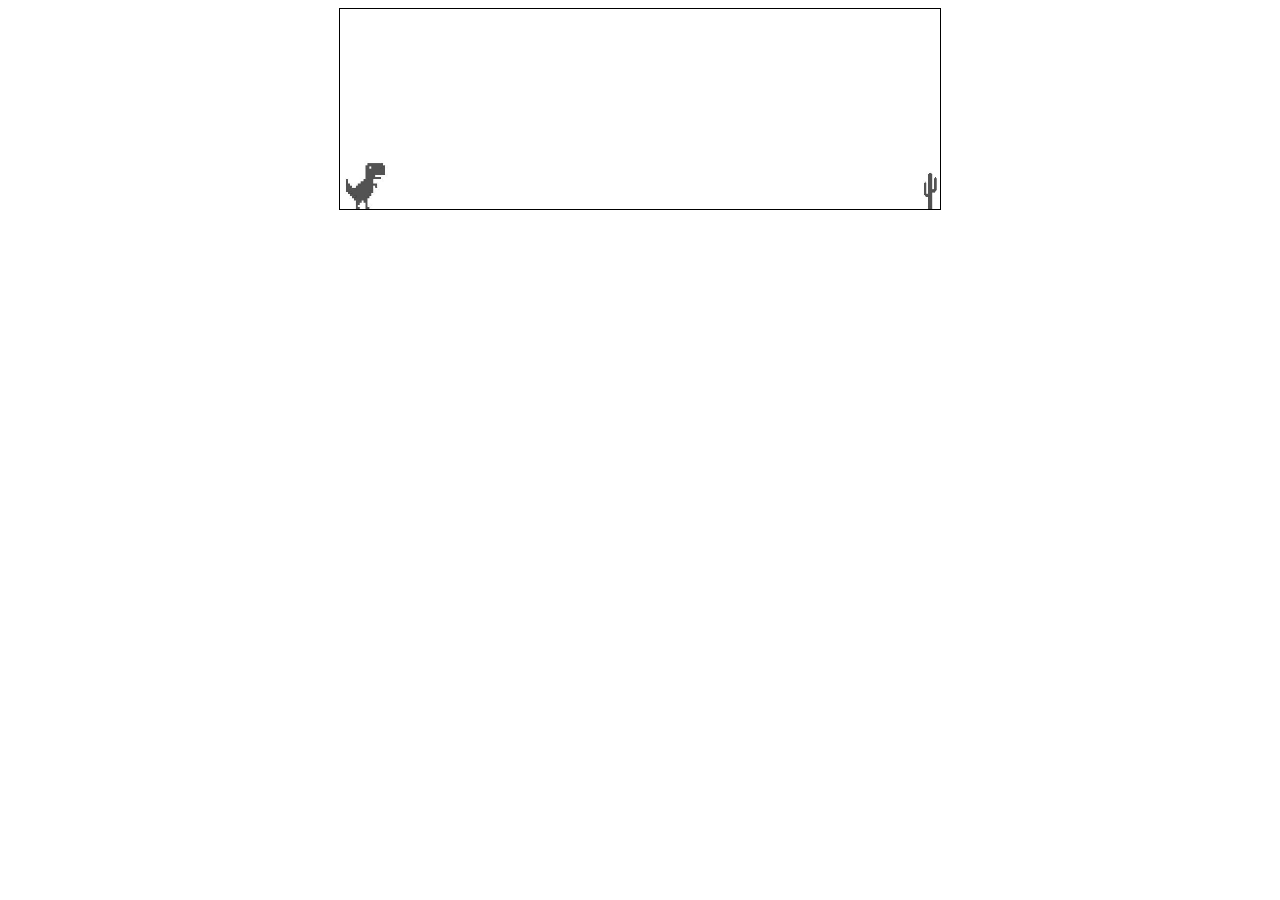
<file: Dino-main/index.html>
<!DOCTYPE html>
<html lang="en">
  <head>
    <meta charset="UTF-8" />
    <meta name="viewport" content="width=device-width, initial-scale=1.0" />
    <title>Dino Game</title>
    <link rel="stylesheet" href="style.css" />
  </head>
  <body>
    <div class="game">
      <div id="dino"></div>
      <div id="cactus"></div>
    </div>
    <script src="swift.js"></script>
  </body>
</html>
</file>
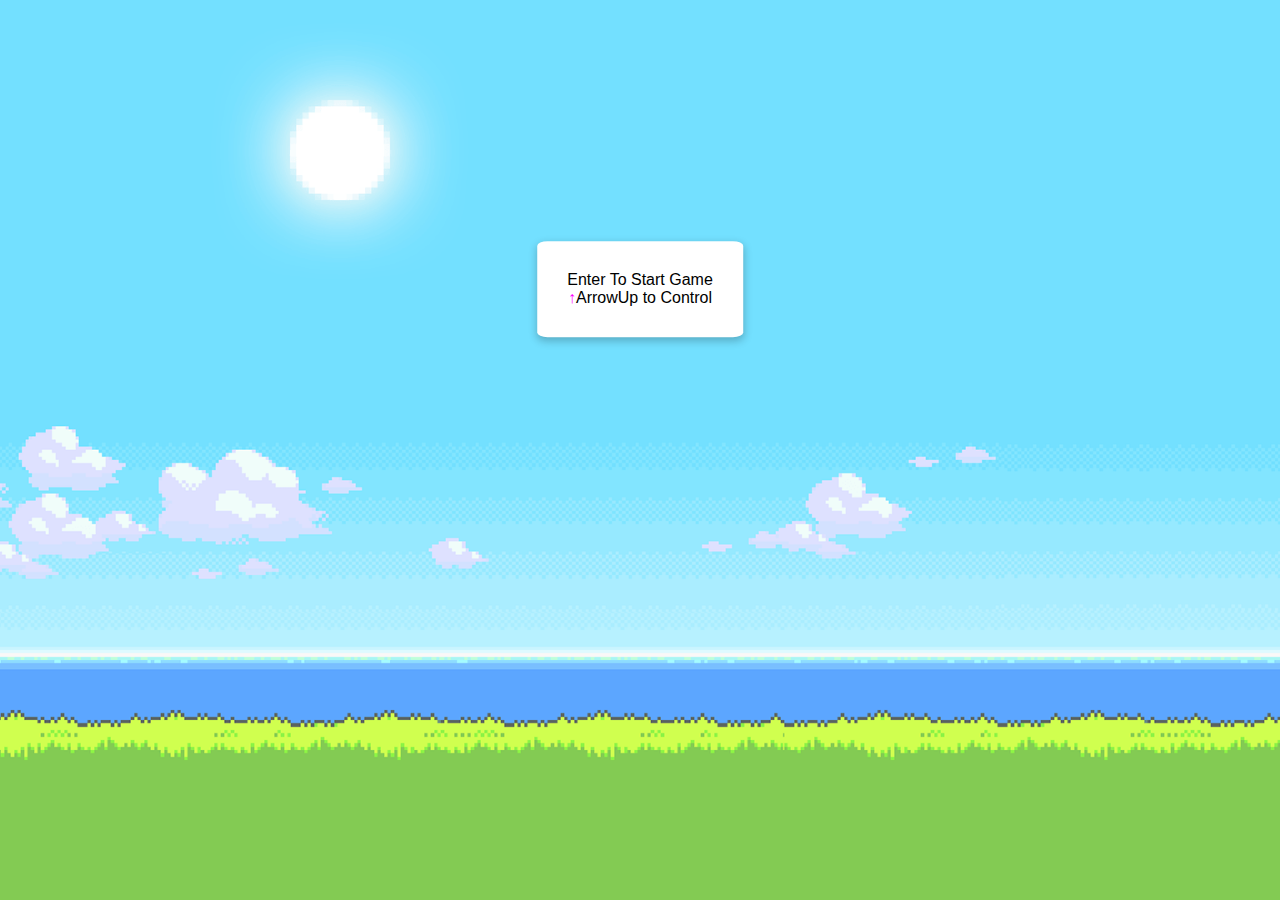
<file: Flappy-Bird-main/index.html>
<!DOCTYPE html>
<html lang="en">

<head>
    <meta charset="UTF-8">
    <meta http-equiv="X-UA-Compatible" content="IE=edge">
    <meta name="viewport" content="width=device-width, initial-scale=1.0">
    <link rel="icon" type="image/png" href="./images/favicon.ico">
    <title>Flappy Bird</title>
    <link rel="stylesheet" href="./style.css">
    <script src="script.js" defer></script>
</head>

<body>
    <div class="background"></div>
    <img src="./images/Bird.png" alt="invalid-img" class="bird" id="bird-1">
    <div class="message">
        Enter To Start Game
        <p><span style="color: fuchsia;">&uarr;</span>ArrowUp to Control</p>
    </div>
    <div class="score">
        <span class="score_title"></span>
        <span class="score_val"></span>
    </div>
</body>

</html>
</file>
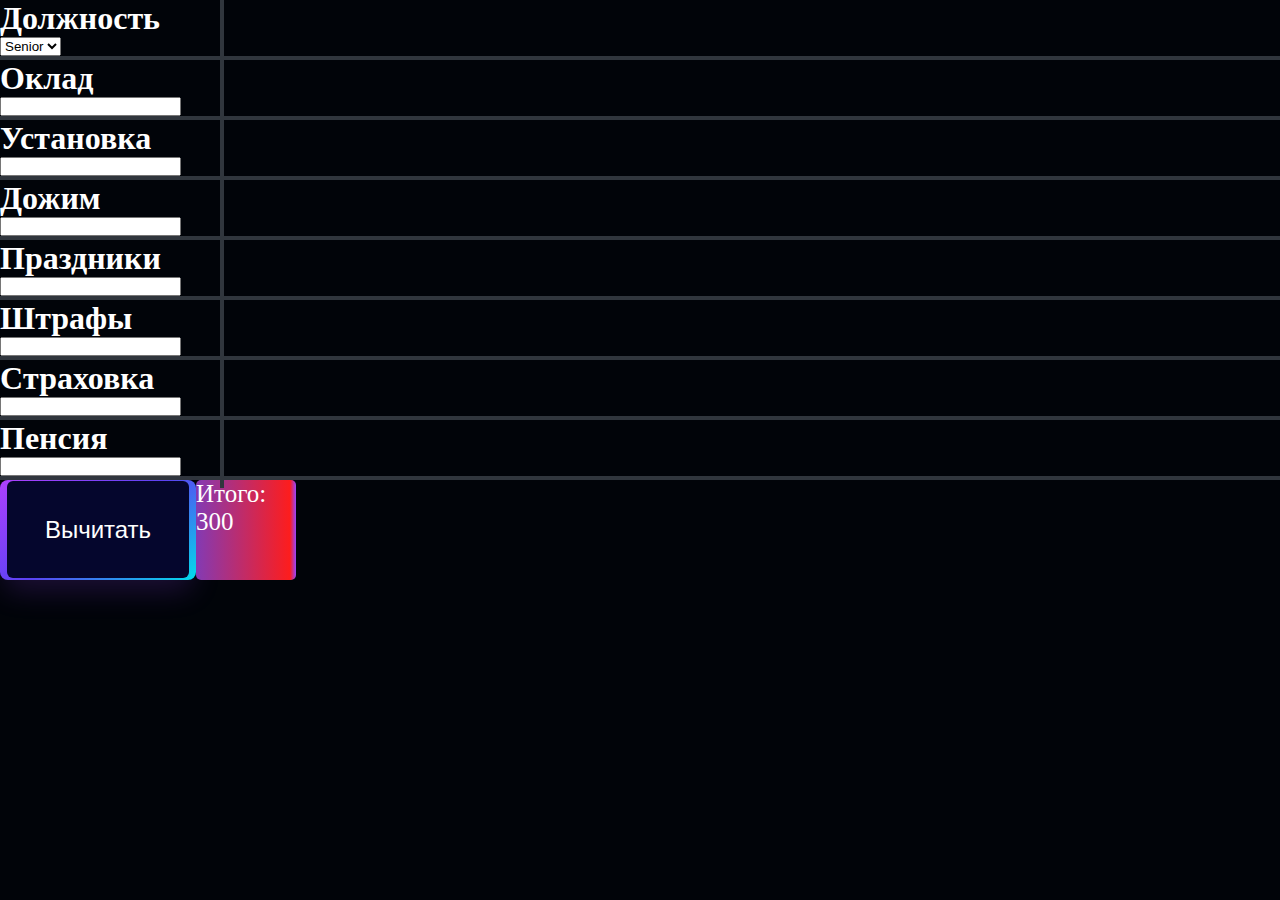
<file: Umag-1/index.html>
<!DOCTYPE html>
<html lang="en">

<head>
    <meta charset="UTF-8">
    <meta http-equiv="X-UA-Compatible" content="IE=edge">
    <meta name="viewport" content="width=device-width, initial-scale=1.0">
    <title>Document</title>
    <link href="./style.css" rel="stylesheet">
    <script src="./script.js"></script>

</head>

<body>
    <div class="vl"></div>
    <div class="choice">
        <h1 style="color: #fff;">Должность</h1>
        <select>
            <option class="sen">Senior</option>
        </select>
        <hr style="border: 2px solid #30363d;">
    </div>
    <div class="text1">
        <h1 style="color: #fff;">Оклад</h1>
        <input id="num0"></input>
        <hr style="border: 2px solid #30363d;">
    </div>
    <div class="text2">
        <h1 style="color: #fff;">Установка</h1>
        <input id="num1"></input>
        <hr style="border: 2px solid #30363d;">
    </div>
    <div class="text3">
        <h1 style="color: #fff;">Дожим</h1>
        <input id="num2"></input>
        <hr style="border: 2px solid #30363d;">
    </div>
    <div class="text3">
        <h1 style="color: #fff;">Праздники</h1>
        <input type="number" id="num3"></input>
        <hr style="border: 2px solid #30363d;">
    </div>
    <div class="text4">
        <h1 style="color: #fff;">Штрафы</h1>
        <input type="number" id="num4"></input>
        <hr style="border: 2px solid #30363d;">
    </div>
    <div class="text5">
        <h1 style="color: #fff;">Cтраховка</h1>
        <input type="number" id="num5"></input>
        <hr style="border: 2px solid #30363d;">
    </div>
    <div class="text5">
        <h1 style="color: #fff;">Пенсия</h1>
        <input type="number" class="nalog">
        <hr style="border: 2px solid #30363d;">
    </div>
    <div class="main">
        <button onclick="func()" class=" button-64" role="button"><span class="text">Вычитать</span></button>
        <p id="result">Итого: 300</p>
        <p id="main"></p>
    </div>



</body>

</html>
</file>
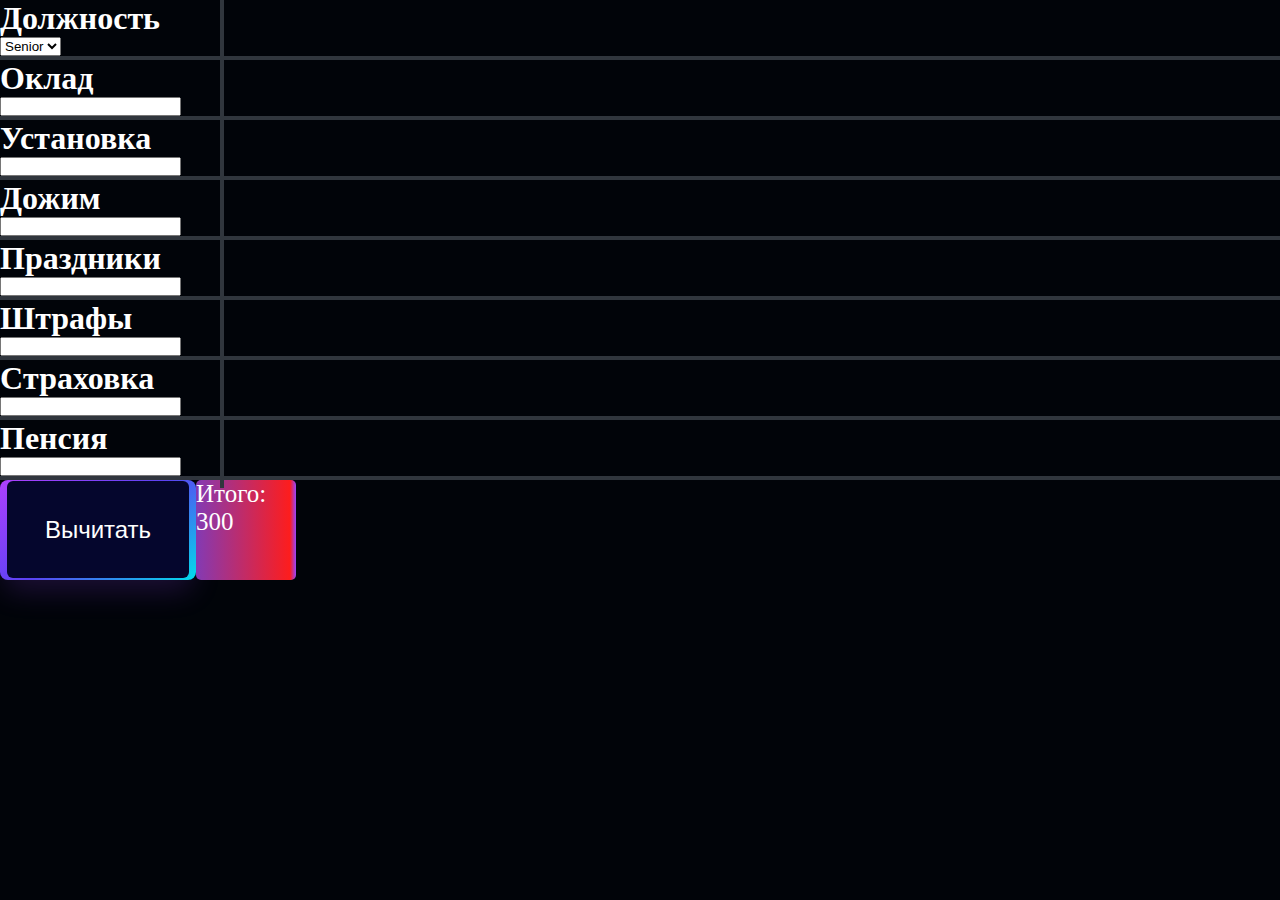
<file: Umag-1/dublicat1.html>
<!DOCTYPE html>
<html lang="en">

<head>
    <meta charset="UTF-8">
    <meta http-equiv="X-UA-Compatible" content="IE=edge">
    <meta name="viewport" content="width=device-width, initial-scale=1.0">
    <title>Document</title>
    <link href="./dublicat3.css" rel="stylesheet">
    <script src="./dublicat2.js"></script>

</head>

<body>
    <div class="vl"></div>
    <div class="choice">
        <h1 style="color: #fff;">Должность</h1>
        <select>
            <option class="sen">Senior</option>
        </select>
        <hr style="border: 2px solid #30363d;">
    </div>
    <div class="text1">
        <h1 style="color: #fff;">Оклад</h1>
        <input id="num0"></input>
        <hr style="border: 2px solid #30363d;">
    </div>
    <div class="text2">
        <h1 style="color: #fff;">Установка</h1>
        <input id="num1"></input>
        <hr style="border: 2px solid #30363d;">
    </div>
    <div class="text3">
        <h1 style="color: #fff;">Дожим</h1>
        <input id="num2"></input>
        <hr style="border: 2px solid #30363d;">
    </div>
    <div class="text3">
        <h1 style="color: #fff;">Праздники</h1>
        <input type="number" id="num3"></input>
        <hr style="border: 2px solid #30363d;">
    </div>
    <div class="text4">
        <h1 style="color: #fff;">Штрафы</h1>
        <input type="number" id="num4"></input>
        <hr style="border: 2px solid #30363d;">
    </div>
    <div class="text5">
        <h1 style="color: #fff;">Cтраховка</h1>
        <input type="number" id="num5"></input>
        <hr style="border: 2px solid #30363d;">
    </div>
    <div class="text5">
        <h1 style="color: #fff;">Пенсия</h1>
        <input type="number" class="nalog">
        <hr style="border: 2px solid #30363d;">
    </div>
    <div class="main">
        <button onclick="func()" class=" button-64" role="button"><span class="text">Вычитать</span></button>
        <p id="result">Итого: 300</p>
        <p id="main"></p>
    </div>



</body>

</html>
</file>
<file: Dezign1-main/css/style.css>
@import url("https://fonts.googleapis.com/css?family=Work+Sans:300,regular,600&display=swap");
*{
    margin: 0;
    padding: 0;
    box-sizing: border-box;
}

body {
    font-family: 'Work-Sans', sans-serif;
    background-color: #010208;
    color: #fff;
}
.container {
    max-width: 1245px;
    margin: 0px auto;
    padding: 0 15px;
}
.header {
    padding: 35px 0;
    position: fixed;
    top: 0;
    left: 0;
    right: 0;
    z-index: 5;
    background-color: #010208;
}
.header__container  {
    display: flex;
    justify-content: space-between;
    align-items: center;
}
.header__logo {
}

/*_____________________________________MENU______________________________________*/
.menu__list {
    display: flex;
    align-items: center;
    gap: 32px;
    list-style: none;
    transition: all .2s;
}
.menu__list.active {
    transform: translateX(0);
}
.menu__link.active {
    background: linear-gradient(99.05deg, #BC3CD8 0.07%, #C54B8C 106.32%);
    -webkit-background-clip: text;
    -webkit-text-fill-color: transparent;
    background-clip: text;   
}
.menu__link.active::before {
    opacity: 1;
    visibility: visible;
}
.menu__link:hover{
    background: linear-gradient(99.05deg, #BC3CD8 0.07%, #C54B8C 106.32%);
    -webkit-background-clip: text;
    -webkit-text-fill-color: transparent;
    background-clip: text;   
}
.menu__link:hover::before {
    opacity: 1;
    visibility: visible;
}
.menu__link {
    font-weight: 600;
    font-size: 14px;
    text-transform: uppercase;
    color: #e3e4e6;
    text-decoration: none;
    position: relative;
}  
.menu__link::before {
    background-color: #fff;
    content: '';
    width: 9px;
    height: 5px;
    border-radius: 10px;
    position: absolute;
    left: 50%;
    bottom: -8px;
    transform: translateX(-50%);
    opacity: 0;
    visibility: hidden;
} 
.menu__icon {
    display: none;
    width: 30px;
    height: 18px;
    position: relative;
    z-index: 5;
    cursor: pointer;
} 
.menu__icon span {
    position: absolute;
    width: 100%;
    height: 2px;
    left: 0;
    top: calc(50% - 1px);
    background-color: #E3E4E6;
    transition: all .2s;
}
.menu__icon span:first-child {
    top: 0;

}
.menu__icon span:last-child {
    top: auto;
    bottom: 0;
}
.menu__icon.active span {
    transform: scale(0);
}
.menu__icon.active span:first-child {
    transform: rotate(-45deg);
    top: calc(50% - 1px);
}
.menu__icon.active span:last-child {
    transform: rotate(45deg);
    bottom: calc(50% - 1px);
}
/*_____________________________________________HERO________________________________________________*/
.hero {
    height: 100vh;
    display: flex;
    align-items: center;
    justify-content: center;
    position: relative;
    min-height: 400px;
}
.hero__title {
    font-weight: 300;
    font-size: 56px;
    line-height: 150%;
    letter-spacing: -0.02em;
    text-align: center;
    color: rgba(227, 228, 230, 0.55);
}
.hero__title span {
    font-weight: 600;
    color: #e3e4e6;
}
.hero__arrow {
    border: none;
    width: 40px;
    height: 40px;
    background: transparent url(../img/arrow-small.svg) center center no-repeat;
    position: absolute;
    left: 50%;
    bottom:  42px;
    transform: translate(-50%) rotate(90deg);
    cursor: pointer;
}   

/*__________________________________________CLIENTS________________________________________*/
.clients {
    padding: 80px 0 130px;
}
.container {
   
}
.clients__title {
    font-size: 40px;
    line-height: 150%;
    font-weight: 600;
    color: #e3e4e6;
    max-width: 520px;
}
.clients__body {
    margin-top: 95px;
    display: flex;
    justify-content: space-between;
    flex-wrap: wrap;
    gap: 20px;
}
.clients__title  span {
    font-weight: 300;
    color: rgba(227, 228, 230, 0.55);
}


/*________________________________________________WORK___________________________________________________*/

.works {
    padding:  80px 0 120px;
}
.works__title {
    font-weight: 300;
    font-size: 40px;
    line-height: 150%;
    color: rgba(227, 228, 230, 0.55);
    flex: none;
    order: 0;
    flex-grow: 1;
}
.works__title span {
    color: #e3e4e6;
    font-weight: 600;
}
.works__body {
    margin-top: 95px;
}
.works__card {
}
.card {
    display: flex;
    gap: 32px;
}
.card:not(:last-child) {
    margin-bottom: 95px;
}
.card_r {
    flex-direction: row-reverse;
}
.card__img {
    border-radius: 16px;
    overflow: hidden;
    flex: 0 0 50%;
}
.card__img img {
    max-width: 100%;
}
.card__info {
    flex: 1 1 auto;
    align-self: flex-end;
}
.card__tag {
    font-weight: 600;
    letter-spacing: 0.04em;
    text-transform: uppercase;
    color: #E3E4E6;
    margin-bottom: 16px;

}
.card__text {
    font-weight: 300;
    font-size: 32px;
    line-height: 150%;
    color: rgba(227, 228, 230, 0.55);
    margin-bottom: 24px;
}
.card__text span {
    color: #E3E4E6;
    font-weight: 600;
}
.card__category {
    font-size: 18px;
    font-weight: 600;
}
.card__button {
    display: inline-block;
    margin-top: 32px;
    padding: 8px 48px 8px 16px;
    border-radius: 100px;
    border: 1px solid rgba(227, 228, 230, 0.55);
    color: #fff;
    text-decoration: none;
    position: relative;
}
.card__button::before {
    content: "";
    width: 24px;
    height: 24px;
    display: block;
    position: absolute;
    top: 50%;
    right: 16px;
    transform: translateY(-50%);
    background: transparent url("../img/arrow-small.svg") center center no-repeat;
}
.card__button:hover {
    background: linear-gradient(99.05deg, #BC3CD8 0.07%, #C54B8C 106.32%);
    border: 1px solid #E3E4E6;    
}
.card__button:hover::before {
    background: transparent url("../img/arrow-hover.svg") center center no-repeat;

}
/*__________________________________ABOUT________________________________________________*/

.about {
    padding: 75px 0;
}
.about__container {
    display: flex;
    align-items: center;
    gap: 20px;
}
.about__text {
    font-weight: 600;
    font-size: 32px;
    line-height: 150%;
    color: #E3E4E6;
    margin-top: 10px;
}
.about__text span {
    color: rgba(227, 228, 230, 0.55);
    font-weight: 300;
}
.about__title {
    font-weight: 600;
    font-size: 24px;
    letter-spacing: 0.06em;
    text-transform: uppercase;
    color: #E3E4E6;

}
.about__gallery {
    flex: 0 0 50%;
    display: grid;
    grid-template-columns: repeat(2, 1fr);
    grid-template-rows: repeat(4, 1fr);
    gap: 20px;
}
.about__img  {
    border-radius: 10px;
    overflow: hidden;
}
.about__img img {
    height: 100%;
    width: 100%;
    object-fit: cover;
}
.about__img:nth-child(1) {
    grid-column: 1/2;
    grid-row: 2/4;
}
.about__img:nth-child(2) {
    grid-column: 2/3;
    grid-row: 1/3;
}
.about__img:nth-child(3) {
    grid-column: 2/3;
    grid-row: 3/5;
}

/*_____________________________________________________________________FOOTER_____________________________________________________________________________________*/
.footer {
    padding: 80 0 40px;
}
.container {
}
.footer__container {
    display: flex;
    justify-content: center;
    flex-direction: column; 
    align-items: center;
}
.footer__title {
    font-size: 56px;
    letter-spacing: -0.02em;
    color: #E3E4E6;
    font-weight: 600;
  
}
.footer__title span {
    font-weight: 300;
    color: rgba(227, 228, 230, 0.55);
}
.footer__subtitle {
    font-weight: 300;
    font-size: 18px;
    color: #E3E4E6;
    margin-top: 15px;

}
.footer__socials {
    display: flex;
    margin-top: 60px;
    align-items: center;
}

.footer__social svg {
    fill: #E3E4E6;
    transition: all 0.5s;
}
.footer__social:hover svg {
    fill: fuchsia;
    transform: scale(1.3);
}
.footer__social:not(:last-child) {
    margin-right: 55px;
}
.footer_copyright {
    font-weight: 600;
    color: rgba(227, 228, 230, 0.55);  
}
.footer_copyright span {
    font-weight: 800;
	color: #e3e4e6;
}
.footer_location {
    position: relative;
    top: 40px;
    font-weight: 600;
    color: rgba(227, 228, 230, 0.55);
}
.footer_programmer svg {
    display: flex;
}

/*_____________________________________________________________________MEDIA_____________________________________________________________________________________*/

.works, .about {
    scroll-margin-top: 25px;
}
@media (max-width: 992px) {
    .about__container {
        flex-direction: column;
    }
    .about__gallery {
        display: flex;
        align-items: stretch;
        justify-content: space-between;
        flex-wrap: wrap;
    }
}
@media (max-width: 910px) {
    .clients__body {
        justify-content: space-evenly;
    }
}
@media (max-width: 768px) {
    .hero__title {
        font-size: 35px;
    }
    .card {
        flex-direction: column;
        align-items: center;
        text-align: center;
    }
}
@media (max-width: 576px) {
    .menu__icon {
        display: block;
    }
    .menu__list {
        position: absolute;
        top: 0;
        left: 0;
        background-color: #010208;
        width: 100%;
        height: 100vh;
        flex-direction: column;
        align-items: center;
        justify-content: center;
        transform: translateX(-100%);
    }
    .menu__link {
        font-size: 30px;
    }
    .clients, .works, .about {
        padding: 30px 0;
    }
    .clients__title, .works__title {
        font-size: 30px;
    }
    .clients__body, .works__body {
        margin-top: 40px;
    }
    .card:not(:last-child) {
        margin-bottom: 50px;
    }
}
@media (max-width: 475px) {
    .card__text, .about__text {
        font-size:  25px;
        margin-top: 10px;
    }
}
@media (max-width: 375px) {
    .hero__title, .footer__programmer {
        font-size: 25px;
    }
    .footer_title {
        font-size: 35px;
    }
}
</file>
<file: Dino-main/style.css>
.game {
    width: 600px;
    height: 200px;
    border: 1px solid black;
    margin: auto;
}

#dino {
    width:  50px;
    height: 50px;
    background-color: black;
    background-image: url(img/trex.png);
    background-size: 50px 50px;
    position: relative;
    top: 150px;
    
}
.jump {
    animation: jump 0.3s linear;
}

@keyframes jump {
    0% {
        top: 150px;
    }
    
    30% {
        top: 130px;
    }

    50% {
        top: 80px;
    }

    80% {
        top: 130px;
    }
    
    100% {
        top: 150px;
    }

}

#cactus {
    width:  20px;
    height: 40px;
    position: relative;
    top: 110px;
    left: 580px;
    background-color: black;
    background-image: url("img/cactus.png");
    background-size: 20px 40px;
    animation: block 1s infinite linear;
}

@keyframes block {
    0% {
        left: 500px;
    }

    100% {
        left: -20px;
    } 




}
</file>
<file: Flappy-Bird-main/style.css>
* {
    margin: 0;
    padding: 0;
    box-sizing: border-box;
    font-family: Arial, Helvetica, sans-serif;
}


/*******************ЗАДНИЙ ФОН(background)******************************/

.background {
    height: 100vh;
    width: 100vw;
    background: url('./images/background-img.png') no-repeat center center fixed;
    -webkit-background-size: cover;
    -moz-background-size: cover;
    -moz-background-size: cover;
    background-size: cover;
}


/*******************ПТИЦА(bird)*****************************/

.bird {
    height: 100px;
    width: 130px;
    position: fixed;
    top: 40vh;
    left: 30vw;
    z-index: 100;
}


/********************PIPES*************************************/

.pipe_sprite {
    position: fixed;
    top: 40vh;
    left: 100vw;
    height: 70vh;
    width: 6vw;
    background-color: radial-gradient(lightgreen 50%, green);
    border: 5px solid black;
}


/********************MESSAGE************************************/

.message {
    position: absolute;
    z-index: 10;
    color: black;
    top: 30%;
    left: 50%;
    transform: translate(-50%, -30%);
    text-align: center;
}

.messageStyle {
    background: white;
    padding: 30px;
    box-shadow: rgba(0, 0, 0, 0.24) 0px 3px 8px;
    border-radius: 5%;
}


/**********************SCORE(ОЧКИ)*********************************/

.score {
    position: fixed;
    z-index: 10;
    height: 10vh;
    font-size: 10vh;
    font-weight: 200;
    color: aliceblue;
    -webkit-text-stroke-width: 2px;
    -webkit-text-stroke-color: black;
    top: 0;
    left: 0;
    margin: 10px;
}

.score_val {
    color: gold;
    font-weight: bold;
}

@media only screen and (max-width: 1080px) {
    .message {
        font-size: 50px;
        top: 50%;
        white-space: nowrap;
    }
    .score {
        font-size: 8vh;
    }
    .bird {
        width: 120px;
        height: 90px;
    }
    .pipe_sprite {
        width: 14vw;
    }
}
</file>
<file: Umag-1/style.css>
body {
    background: #010409;
}

* {
    margin: 0;
    padding: 0;
}


/*#161b22*/

.btn {
    position: relative;
    left: 1500px;
}

.vl {
    /*Горизантальная линия*/
    position: absolute;
    border-left: 4px solid #30363d;
    height: 488px;
    left: 220px;
}

#result {
    background: linear-gradient(90deg, rgba(131, 58, 180, 1) 0%, rgba(253, 29, 29, 1) 94%, rgba(153, 69, 252, 1) 100%);
    bottom: 100px;
    height: 100px;
    width: 100px;
    color: #fff;
    border-radius: 5px 5px 5px 5px;
    font-size: 25px;
    font-weight: 500;
    /*РЕЗУЛЬТАТ*/
}

.button-64 {
    background-image: linear-gradient(144deg, #AF40FF, #5B42F3 50%, #00DDEB);
    border: 0;
    border-radius: 8px;
    box-shadow: rgba(151, 65, 252, 0.2) 0 15px 30px -5px;
    box-sizing: border-box;
    color: #FFFFFF;
    font-family: Phantomsans, sans-serif;
    font-size: 20px;
    line-height: 1em;
    max-width: 100%;
    min-width: 140px;
    padding: 3px;
    text-decoration: none;
    user-select: none;
    -webkit-user-select: none;
    touch-action: manipulation;
    white-space: nowrap;
    cursor: pointer;
    bottom: 100px;
}

.button-64:active,
.button-64:hover {
    outline: 0;
}

.button-64 span {
    background-color: rgb(5, 6, 45);
    padding: 35px 38px;
    border-radius: 6px;
    width: 100%;
    height: 100%;
    transition: 300ms;
}

.button-64:hover span {
    background: none;
}

@media (min-width: 768px) {
    .button-64 {
        font-size: 24px;
        min-width: 196px;
    }
}

.main {
    display: flex;
}
</file>
<file: Umag-1/dublicat3.css>
body {
    background: #010409;
}

* {
    margin: 0;
    padding: 0;
}


/*#161b22*/

.btn {
    position: relative;
    left: 1500px;
}

.vl {
    /*Горизантальная линия*/
    position: absolute;
    border-left: 4px solid #30363d;
    height: 488px;
    left: 220px;
}

#result {
    background: linear-gradient(90deg, rgba(131, 58, 180, 1) 0%, rgba(253, 29, 29, 1) 94%, rgba(153, 69, 252, 1) 100%);
    bottom: 100px;
    height: 100px;
    width: 100px;
    color: #fff;
    border-radius: 5px 5px 5px 5px;
    font-size: 25px;
    font-weight: 500;
    /*РЕЗУЛЬТАТ*/
}

.button-64 {
    background-image: linear-gradient(144deg, #AF40FF, #5B42F3 50%, #00DDEB);
    border: 0;
    border-radius: 8px;
    box-shadow: rgba(151, 65, 252, 0.2) 0 15px 30px -5px;
    box-sizing: border-box;
    color: #FFFFFF;
    font-family: Phantomsans, sans-serif;
    font-size: 20px;
    line-height: 1em;
    max-width: 100%;
    min-width: 140px;
    padding: 3px;
    text-decoration: none;
    user-select: none;
    -webkit-user-select: none;
    touch-action: manipulation;
    white-space: nowrap;
    cursor: pointer;
    bottom: 100px;
}

.button-64:active,
.button-64:hover {
    outline: 0;
}

.button-64 span {
    background-color: rgb(5, 6, 45);
    padding: 35px 38px;
    border-radius: 6px;
    width: 100%;
    height: 100%;
    transition: 300ms;
}

.button-64:hover span {
    background: none;
}

@media (min-width: 768px) {
    .button-64 {
        font-size: 24px;
        min-width: 196px;
    }
}

.main {
    display: flex;
}
</file>
